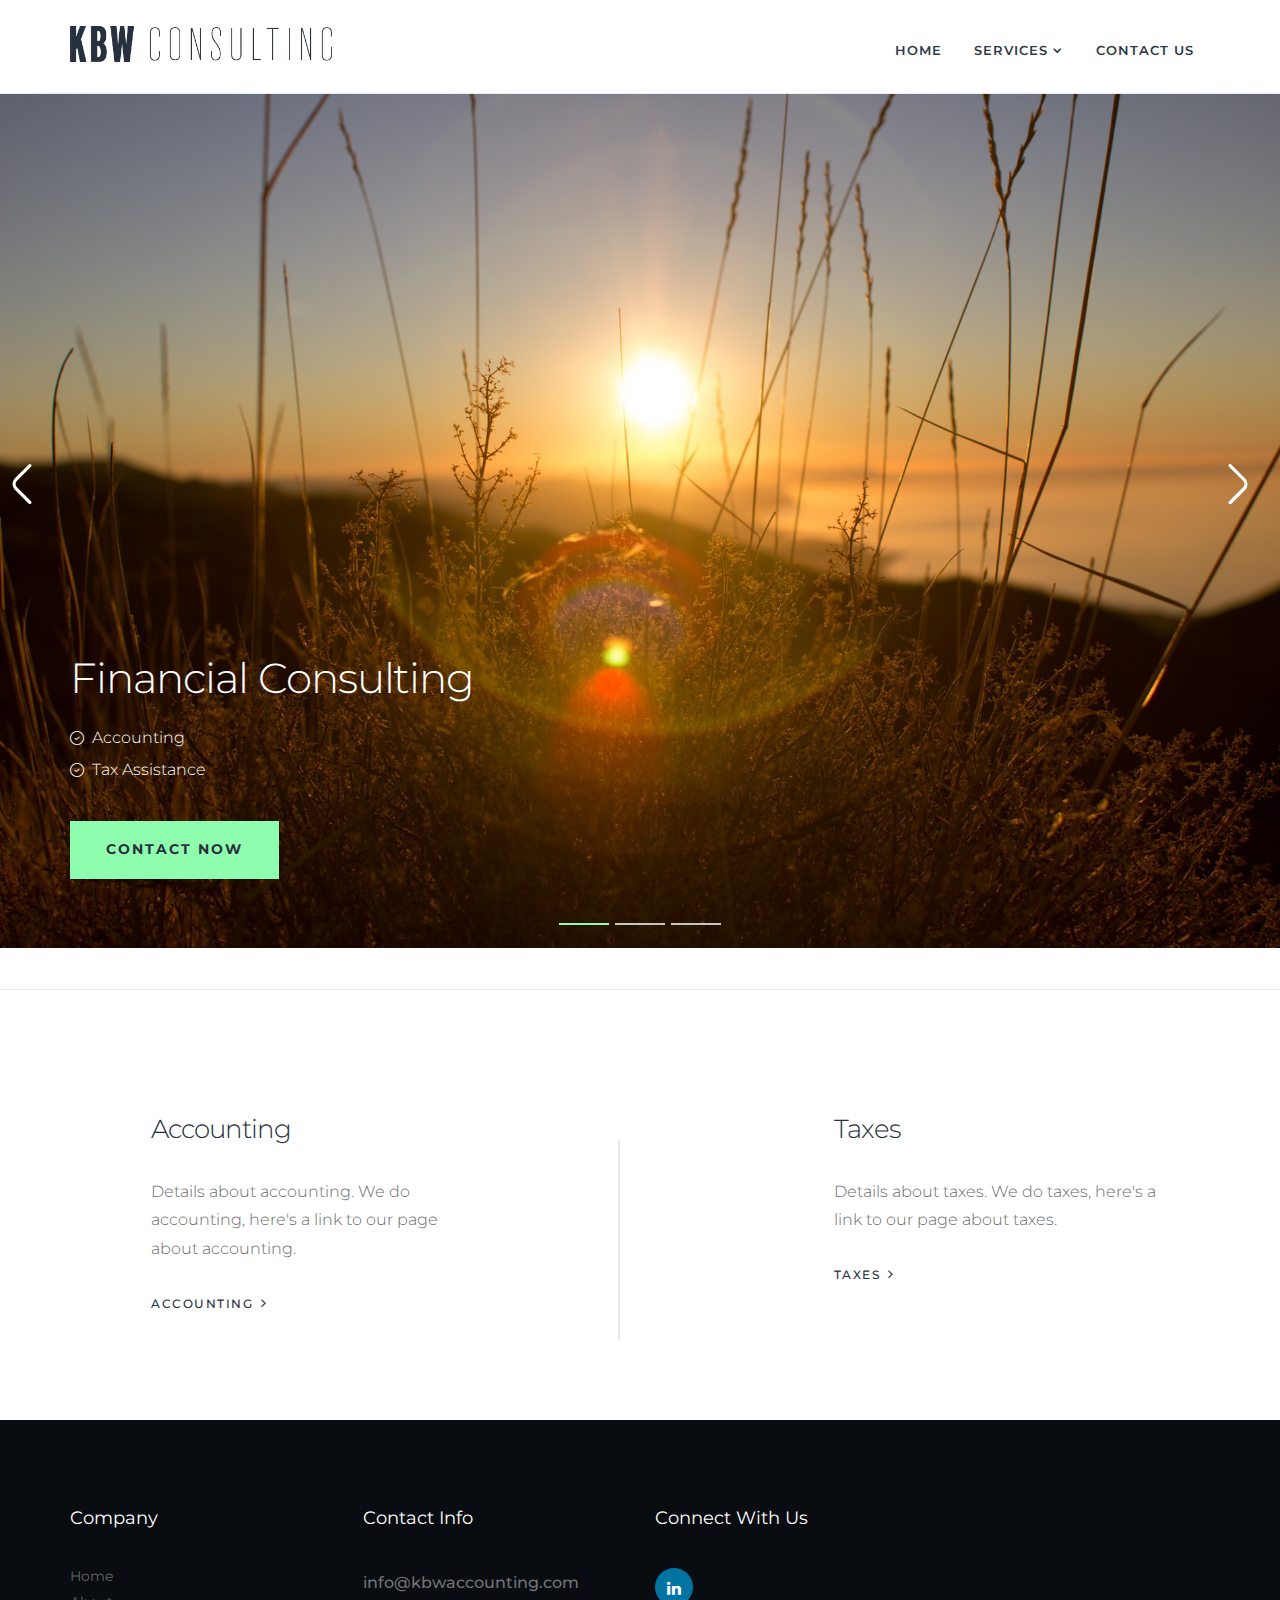
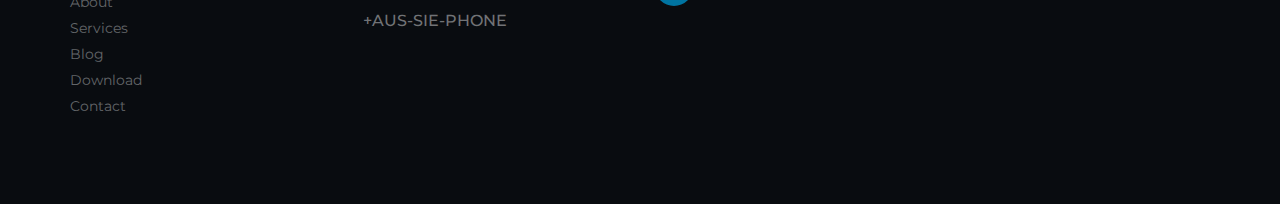
<file: index.html>
<!DOCTYPE html>
<html lang="en">

<head>
    <meta charset="utf-8">
    <meta http-equiv="X-UA-Compatible" content="IE=edge">
    <meta name="viewport" content="width=device-width, initial-scale=1">
    <!-- The above 3 meta tags *must* come first in the head; any other head content must come *after* these tags -->
    <meta name="description" content="">
    <meta name="keywords" content="">
    <title>KBW</title>
    <!-- Bootstrap -->
    <link href="css/bootstrap.min.css" rel="stylesheet">
    <!-- Style CSS -->
    <link href="css/style.css" rel="stylesheet">
    <!-- Google Fonts -->
    <link href="https://fonts.googleapis.com/css?family=Montserrat:100,100i,200,200i,300,300i,400,400i,500,500i,600,600i,700,700i,800,800i,900,900i" rel="stylesheet">
    <!-- Owl Carousel CSS -->
    <link href="css/owl.carousel.css" rel="stylesheet">
    <link href="css/owl.theme.default.css" rel="stylesheet">
    <!-- FontAwesome CSS -->
    <link rel="stylesheet" type="text/css" href="css/fontello.css">
    <link href="css/font-awesome.min.css" rel="stylesheet">
    <!-- HTML5 shim and Respond.js for IE8 support of HTML5 elements and media queries -->
    <!-- WARNING: Respond.js doesn't work if you view the page via file:// -->
    <!--[if lt IE 9]>
      <script src="https://oss.maxcdn.com/html5shiv/3.7.3/html5shiv.min.js"></script>
      <script src="https://oss.maxcdn.com/respond/1.4.2/respond.min.js"></script>
    <![endif]-->
</head>

<body>
    <!-- header-section-->
    <div class="header-wrapper">
        <div class="container">
            <div class="row">
                <div class="col-lg-3 col-md-2 col-sm-3 col-xs-12">
                    <div class="logo">
                        <a href="index.html"><img src="./images/logo.png" alt=""> </a>
                    </div>
                </div>
                <div class="col-lg-9 col-md-10 col-sm-12 col-xs-12">
                    <!-- navigations-->
                    <div class="navigation">
                        <div id="navigation">
                            <ul>
                                <li class="active"><a href="index.html">Home</a></li>
                                <li class="has-sub"><a href="services.html">Services</a>
                                    <ul>
                                        <li><a href="services.html#accounting">Accounting</a></li>
                                        <li><a href="services.html#taxes">Taxes</a></li>
                                    </ul>
                                </li>
                                <!--<li class="has-sub"><a href="#">About</a>
                                   <ul>
                                        <li><a href="about.html">Description</a></li>
                                        <li><a href="adviser-list.html">Adviser List</a></li>
                                   </ul>-->
                                </li>
                                <li><a href="contact-us.html">Contact Us</a>
                                </li>
                          </ul>
                        </div>
                    </div>
                    <!-- /.navigations-->
                </div>
            </div>
        </div>
    </div>
    <!-- /. header-section-->
    <!-- slider -->
    <div class="slider">
        <div class="owl-carousel owl-one owl-theme">
            <div class="item">
                <div class="slider-img"> <img src="./images/sunrise.jpg" alt=""></div>
                <div class="container">
                    <div class="row">
                        <div class="col-lg-5 col-md-8 col-sm-6 col-xs-12">
                            <div class="slider-captions">
                                <h1 class="slider-title">Financial Consulting</h1>
                                <ul class="hidden-sm hidden-xs">
                                    <li>Accounting</li>
                                    <li>Tax Assistance</li>
                                </ul>
                                <a href="#" class="btn btn-primary btn-lg hidden-xs">Contact Now</a>
                            </div>
                        </div>
                    </div>
                </div>
            </div>
            <div class="item">
                <div class="slider-img"><img src="./images/nightlights.jpeg" alt=""></div>
                <div class="container">
                    <div class="row">
                        <div class="col-lg-5 col-md-8 col-sm-6 col-xs-12">
                            <div class="slider-captions">
                                <h1 class="slider-title">Financial Consulting</h1>
                                <ul class="hidden-sm hidden-xs">
                                    <li>Accounting</li>
                                    <li>Tax Assistance</li>
                                </ul>
                                <a href="#" class="btn btn-primary btn-lg hidden-xs">Contact Now</a>
                            </div>
                        </div>
                    </div>
                </div>
            </div>
            <div class="item">
                <div class="slider-img"><img src="./images/lookup.jpeg" alt=""></div>
                <div class="container">
                    <div class="row">
                        <div class="col-lg-5 col-md-8 col-sm-6 col-xs-12">
                            <div class="slider-captions">
                                <h1 class="slider-title">Finance Consulting
 </h1>
                                <ul class="hidden-sm hidden-xs">
                                    <li>Accounting</li>
                                    <li>Tax Assistance</li>
                                </ul>
                                <a href="#" class="btn btn-primary btn-lg hidden-xs">Contact Now</a>
                            </div>
                        </div>
                    </div>
                </div>
            </div>
        </div>
    </div>
    <!-- /.slider -->
    <!-- service --> 
    <!-- /.service -->
    <!--partner-logo -->
    <!--partner-logo -->
    <!--about -->
    </div>
    <!--/.about -->
    <hr>
    <!-- cta -->
    <div class="space-medium">
        <div class="container">
            <div class="row">
                <div class="col-lg-5 col-md-5 col-sm-6 col-xs-12">
                    <div class="cta-block">
                        <div class="row">
                            <div class="col-lg-2 col-md-2 col-sm-2 col-xs-12">
                            </div>
                            <div class="col-lg-9 col-md-9 col-sm-9 col-xs-12">
                                <div class="cta-content">
                                    <h3 class="cta-title">Accounting</h3>
                                    <p>Details about accounting. We do accounting, here's a link to our page about accounting.</p>
                                    <a href="services.html#accounting" class=" btn-link">Accounting</a>
                                </div>
                            </div>
                        </div>
                    </div>
                </div>
                <div class="col-lg-2 col-md-2 hidden-sm hidden-xs">
                    <div class="cta-line"></div>
                </div>
                <div class="col-lg-5 col-md-5 col-sm-6 col-xs-12">
                    <div class="cta-block">
                        <div class="row">
                            <div class="col-lg-2 col-md-2 col-sm-2 col-xs-12">
                            </div>
                            <div class="col-lg-9 col-md-9 col-sm-9 col-xs-12">
                                <div class="cta-content">
                                    <h3 class="cta-title">Taxes</h3>
                                    <p>Details about taxes. We do taxes, here's a link to our page about taxes.</p>
                                    <a href="services.html#taxes" class=" btn-link">Taxes</a>
                                </div>
                            </div>
                        </div>
                    </div>
                </div>
            </div>
        </div>
    </div>
    <!-- /.cta -->
    <!-- investment advisor-->
    <!-- /.investment advisor -->
    <!-- blog -->
    <!-- /.blog -->
    <!-- footer -->
    <div class="footer">
        <div class="container">
            <div class="row">
                <!-- footer-company-links -->
                <div class=" col-lg-3 col-md-3 col-sm-3 col-xs-12">
                    <div class="footer-widget">
                        <h3 class="footer-title">Company</h3>
                        <ul>
                            <li><a href="#">Home </a></li>
                            <li><a href="#">About</a></li>
                            <li><a href="#">Services</a></li>
                            <li><a href="#">Blog</a></li>
                            <li><a href="#">Download</a></li>
                            <li><a href="#">Contact</a></li>
                        </ul>
                    </div>
                </div>
                <!-- /.footer-services-links -->
                <!-- footer-services-links -->
                <!-- /.footer-services-links -->
                <!-- footer-contact links -->
                <div class=" col-lg-3 col-md-3 col-sm-3 col-xs-12">
                    <div class="footer-widget">
                        <h3 class="footer-title">Contact Info </h3>
                        <div class="contact-info">
                            <span class="contact-text">info@kbwaccounting.com</span>
                        </div>
                        <div class="contact-info">
                            <span class="contact-text">+AUS-SIE-PHONE</span>
                        </div>
                    </div>
                </div>
                <!-- /.footer-useful links -->
                <!-- footer-useful links -->
                <div class=" col-lg-3 col-md-3 col-sm-3 col-xs-12">
                    <div class="footer-widget">
                        <h3 class="footer-title">Connect With Us</h3>
                        <div class="ft-social">
                            <span><a href="https://www.linkedin.com/company/18276342/" class=" btn-social btn-linkedin"><i class="fa fa-linkedin"></i></a></span>
                        </div>
                    </div>
                </div>
                <!-- /.footer-useful links -->
            </div>
        </div>
    </div>
    <!-- /.footer -->
    <!-- jQuery (necessary for Bootstrap's JavaScript plugins) -->
    <script src="js/jquery.min.js" type="text/javascript"></script>
    <!-- Include all compiled plugins (below), or include individual files as needed -->
    <script src="js/bootstrap.min.js" type="text/javascript"></script>
    <script src="js/menumaker.js" type="text/javascript"></script>
    <script type="text/javascript" src="js/jquery.sticky.js"></script>
    <script type="text/javascript" src="js/sticky-header.js"></script>
    <script type="text/javascript" src="js/owl.carousel.min.js"></script>
    <script type="text/javascript" src="js/multiple-carousel.js"></script>
</body>

</html>
</file>
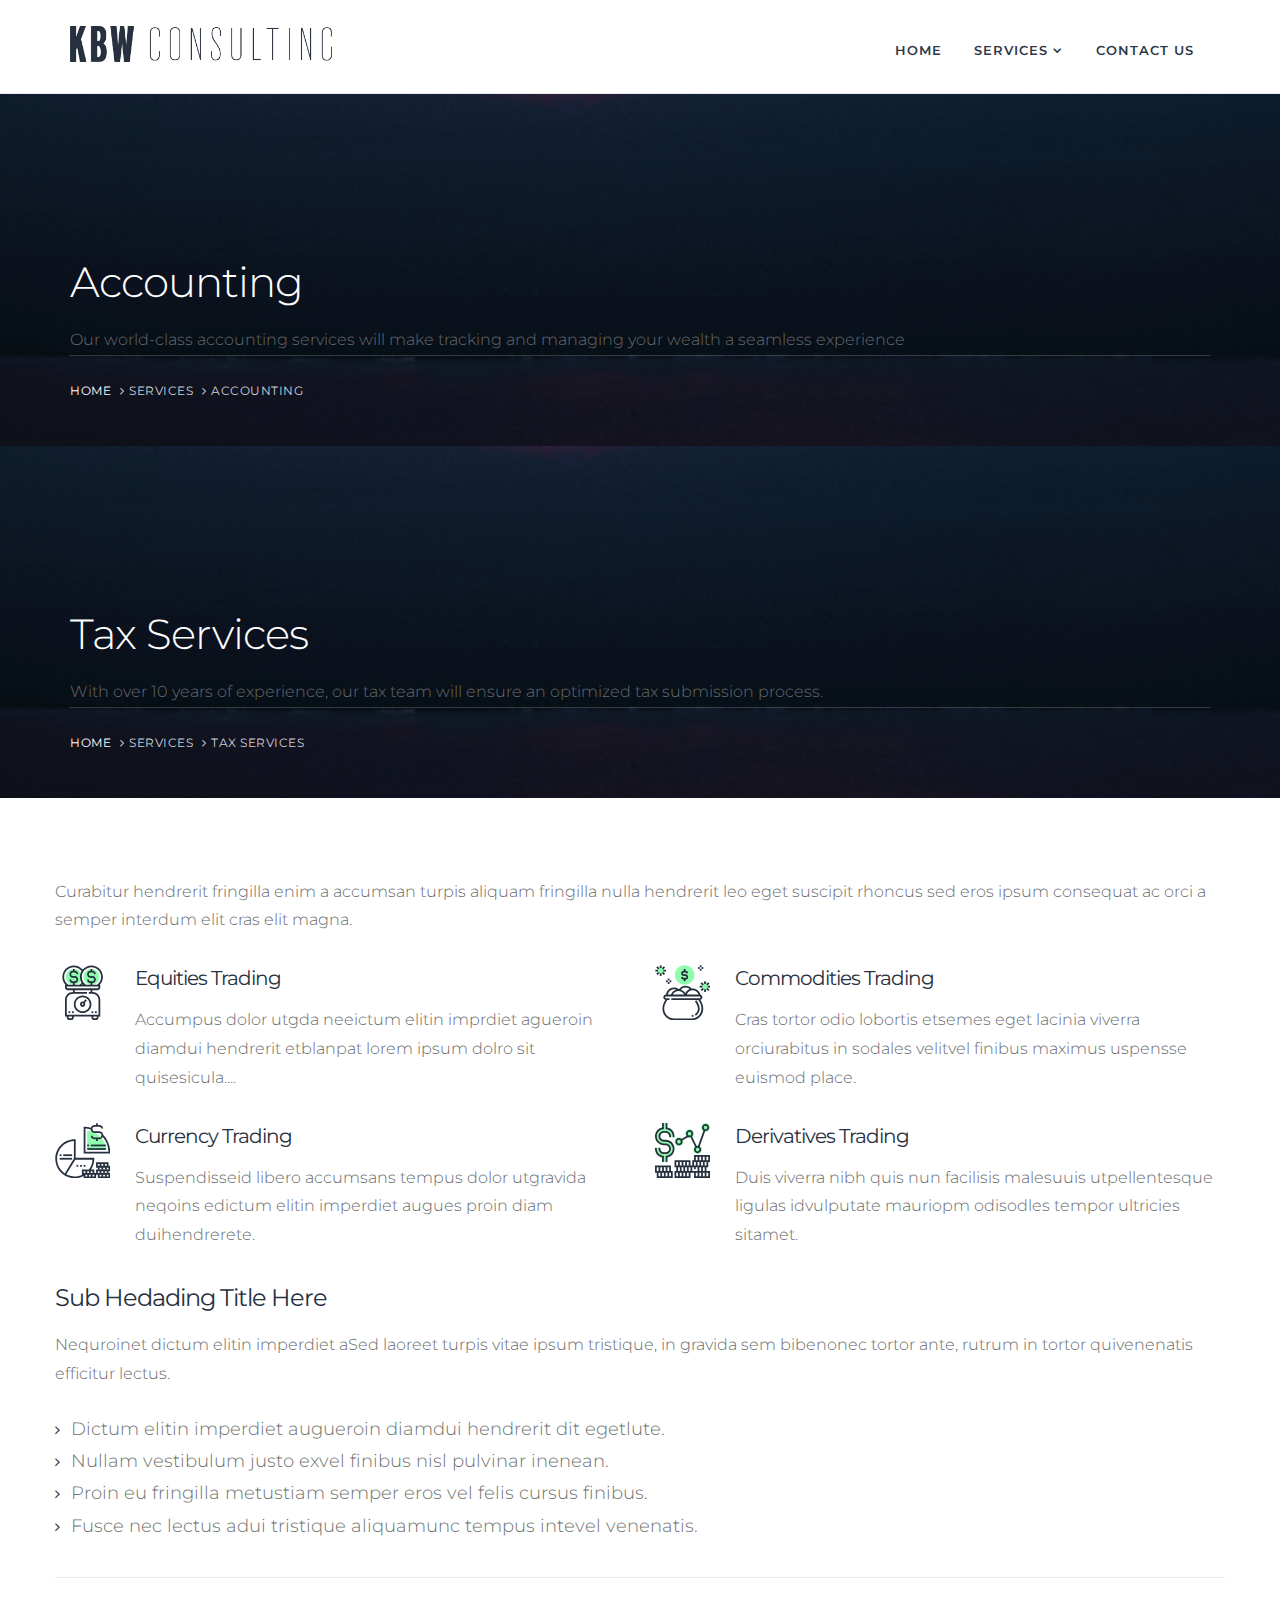
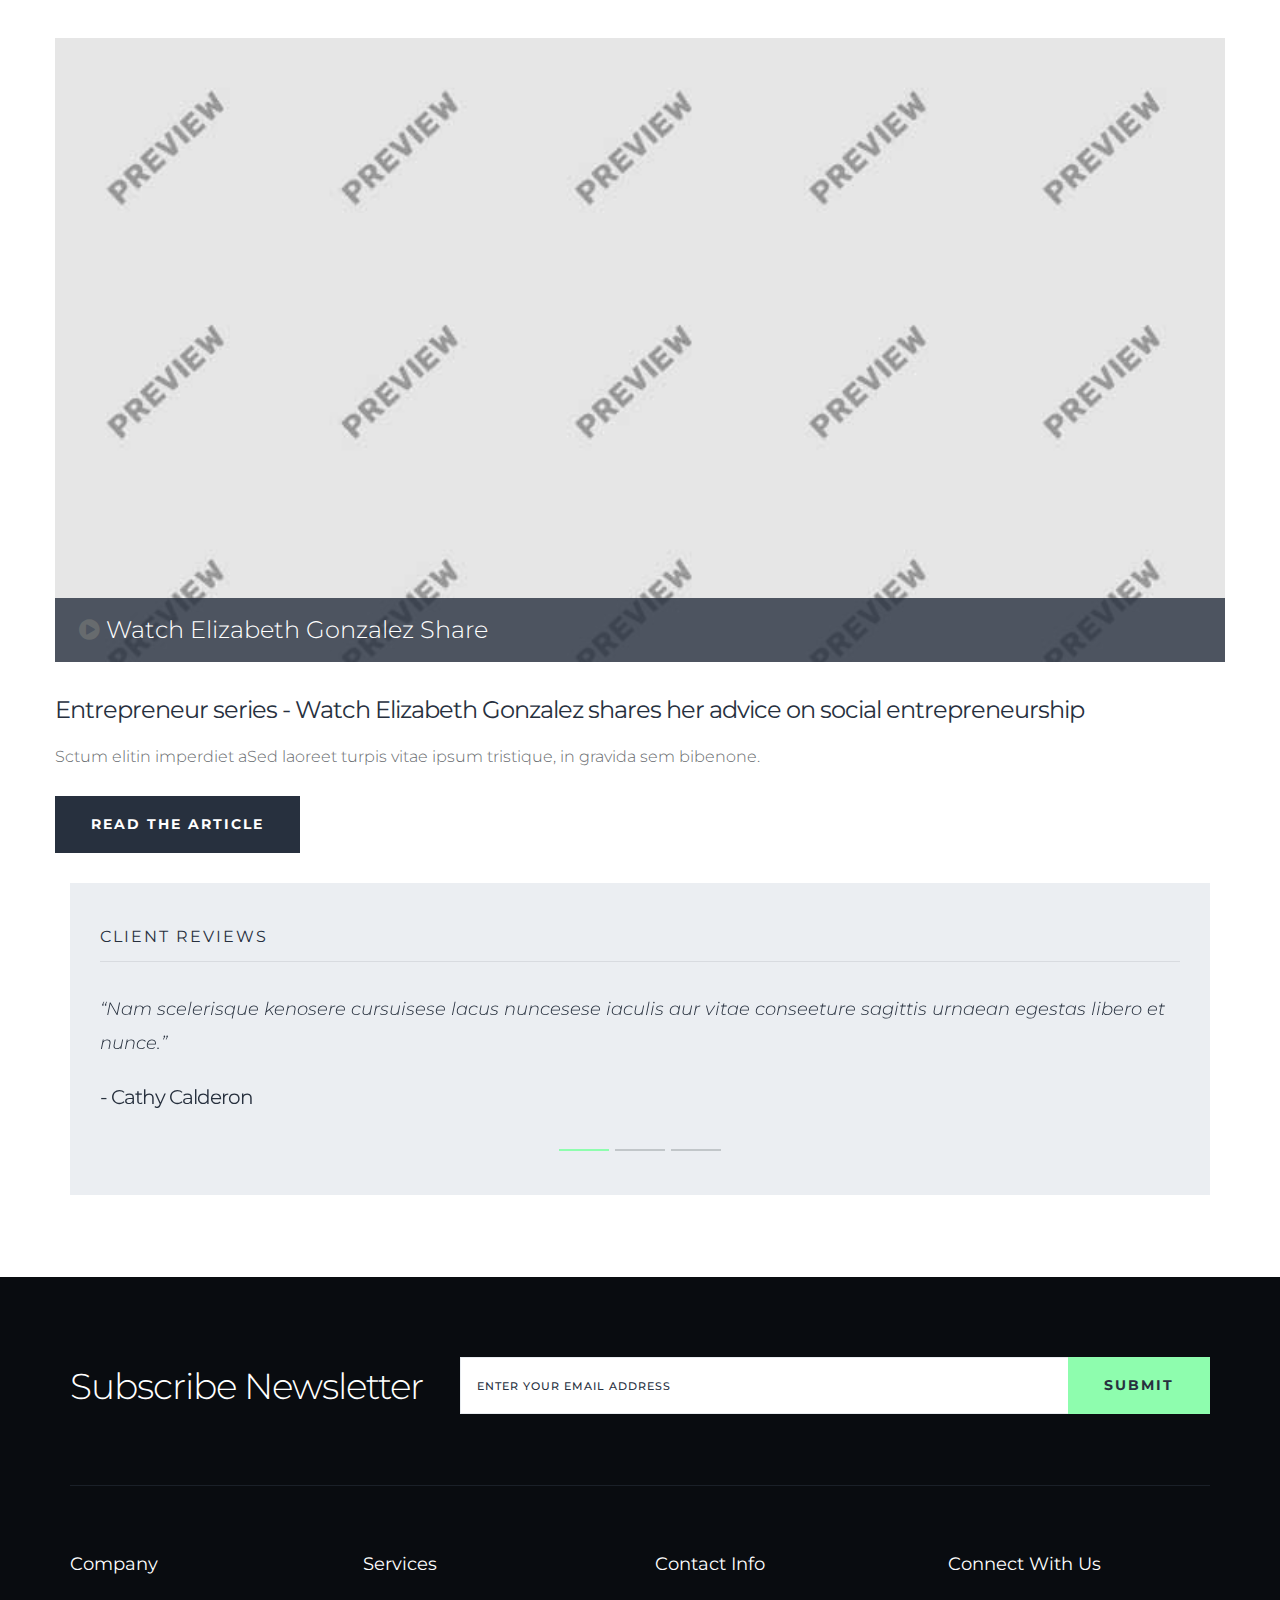
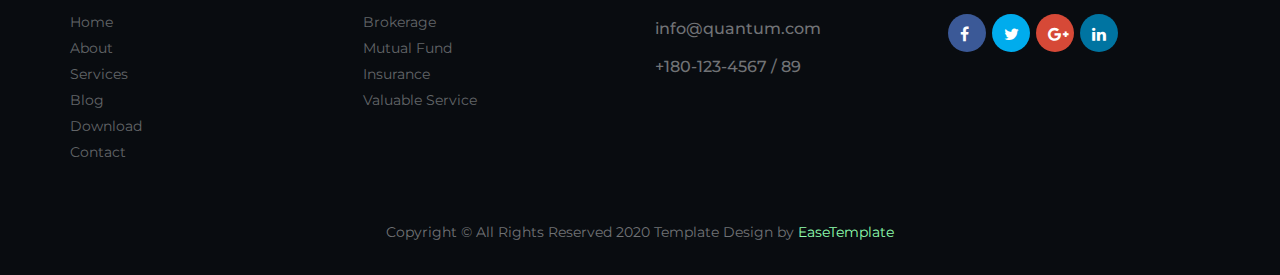
<file: services.html>
<!DOCTYPE html>
<html lang="en">

<head>
    <meta charset="utf-8">
    <meta http-equiv="X-UA-Compatible" content="IE=edge">
    <meta name="viewport" content="width=device-width, initial-scale=1">
    <!-- The above 3 meta tags *must* come first in the head; any other head content must come *after* these tags -->
    <meta name="description" content="">
    <meta name="keywords" content="">
    <title> KBW Consulting | Services </title>
    <!-- Bootstrap -->
    <link href="css/bootstrap.min.css" rel="stylesheet">
    <!-- Style CSS -->
    <link href="css/style.css" rel="stylesheet">
    <!-- Google Fonts -->
    <link href="https://fonts.googleapis.com/css?family=Montserrat:100,100i,200,200i,300,300i,400,400i,500,500i,600,600i,700,700i,800,800i,900,900i" rel="stylesheet">
    <!-- Owl Carousel CSS -->
    <link href="css/owl.carousel.css" rel="stylesheet">
    <link href="css/owl.theme.default.css" rel="stylesheet">
    <!-- FontAwesome CSS -->
    <link rel="stylesheet" type="text/css" href="css/fontello.css">
    <link href="css/font-awesome.min.css" rel="stylesheet">
    <!-- HTML5 shim and Respond.js for IE8 support of HTML5 elements and media queries -->
    <!-- WARNING: Respond.js doesn't work if you view the page via file:// -->
    <!--[if lt IE 9]>
      <script src="https://oss.maxcdn.com/html5shiv/3.7.3/html5shiv.min.js"></script>
      <script src="https://oss.maxcdn.com/respond/1.4.2/respond.min.js"></script>
    <![endif]-->
</head>

<body>
    <!-- header-section-->
    <div class="header-wrapper">
        <div class="container">
            <div class="row">
                <div class="col-lg-3 col-md-2 col-sm-3 col-xs-12">
                    <div class="logo">
                        <a href="index.html"><img src="./images/logo.png" alt=""> </a>
                    </div>
                </div>
                <div class="col-lg-9 col-md-10 col-sm-12 col-xs-12">
                    <!-- navigations-->
                    <div class="navigation">
                        <div id="navigation">
                            <ul>
                                <li class="active"><a href="index.html">Home</a></li>
                                <li class="has-sub"><a href="services.html">Services</a>
                                    <ul>
                                        <li><a href="services.html#accounting">Accounting</a></li>
                                        <li><a href="services.html#taxes">Taxes</a></li>
                                    </ul>
                                </li>
                                <li><a href="contact-us.html">Contact Us</a>
                                </li>
                            </ul>
                        </div>
                    </div>
                    <!-- /.navigations-->
                </div>
            </div>
        </div>
    </div>
    <!-- /. header-section-->
    <!-- page-header -->
    <div class="page-header">
        <div class="container">
            <div class="row"><a name="accounting">
                <div class="col-lg-12 col-md-12 col-sm-12 col-xs-12">
                    <div class="page-section">
                        <h1 class="page-title">Accounting</h1>
                        <p class="mb40">Our world-class accounting services will make tracking and managing your wealth a seamless experience</p>
                        <div class="page-breadcrumb">
                            <ol class="breadcrumb">
                                <li><a href="#">Home</a></li>
								<li>Services</li>
                                <li>Accounting</li>
                            </ol>
                        </div>
                    </div>
					</a>
                </div>
            </div>
        </div>
    </div>
    <div class="page-header">
        <div class="container">
            <div class="row"><a name="taxes">
                <div class="col-lg-12 col-md-12 col-sm-12 col-xs-12">
                    <div class="page-section">
                        <h1 class="page-title">Tax Services</h1>
                        <p class="mb40">With over 10 years of experience, our tax team will ensure an optimized tax submission process.</p>
                        <div class="page-breadcrumb">
                            <ol class="breadcrumb">
                                <li><a href="#">Home</a></li>
                                <li>Services</li>
								<li>Tax Services</li>
                            </ol>
                        </div>
                    </div>
					</a>
                </div>
            </div>
        </div>
    </div>
    <!-- /.page-header-->
    <!-- service single -->
    <div class="content">
        <div class="container">
            <div class="row">
                <!--<div class="col-lg-8 col-md-8 col-sm-8 col-xs-12">-->
                    <div class="service-data">
                                       <p>Curabitur hendrerit fringilla enim a accumsan turpis aliquam fringilla nulla hendrerit leo eget suscipit rhoncus sed eros ipsum consequat ac orci a semper interdum elit cras elit magna. </p>
                    </div>
                    <div class="row">
                        <div class="col-lg-6 col-md-6 col-sm-6 col-xs-12 mb30">
                            <div class="feature-section">
                                <div class="feature-icon">
                                    <img src="./images/equity.svg" alt="" class="img-responsive">
                                </div>
                                <div class="feature-content">
                                    <h4>Equities Trading </h4>
                                    <p>Accumpus dolor utgda neeictum elitin imprdiet agueroin diamdui hendrerit etblanpat lorem ipsum dolro sit quisesicula....</p>
                                </div>
                            </div>
                        </div>
                        <div class="col-lg-6 col-md-6 col-sm-6 col-xs-12 mb30">
                            <div class="feature-section">
                                <div class="feature-icon">
                                    <img src="./images/saving.svg" alt="" class="img-responsive">
                                </div>
                                <div class="feature-content">
                                    <h4>Commodities Trading  </h4>
                                    <p>Cras tortor odio lobortis etsemes eget lacinia viverra orciurabitus in sodales velitvel finibus maximus uspensse euismod place.</p>
                                </div>
                            </div>
                        </div>
                        <div class="col-lg-6 col-md-6 col-sm-6 col-xs-12 mb30">
                            <div class="feature-section">
                                <div class="feature-icon">
                                    <img src="./images/chart.svg" alt="" class="img-responsive">
                                </div>
                                <div class="feature-content">
                                    <h4>Currency Trading </h4>
                                    <p>Suspendisseid libero accumsans tempus dolor utgravida neqoins edictum elitin imperdiet augues proin diam duihendrerete.</p>
                                </div>
                            </div>
                        </div>
                        <div class="col-lg-6 col-md-6 col-sm-6 col-xs-12 mb30">
                            <div class="feature-section">
                                <div class="feature-icon">
                                    <img src="./images/coin.svg" alt="" class="img-responsive">
                                </div>
                                <div class="feature-content">
                                    <h4>Derivatives Trading  </h4>
                                    <p>Duis viverra nibh quis nun facilisis malesuuis utpellentesque ligulas idvulputate mauriopm odisodles tempor ultricies sitamet.</p>
                                </div>
                            </div>
                        </div>
                        <div class="col-lg-12 col-md-12 col-sm-12 col-xs-12 mb30">
                            <h3>Sub Hedading Title Here</h3>
                            <p>Nequroinet dictum elitin imperdiet aSed laoreet turpis vitae ipsum tristique, in gravida sem bibenonec tortor ante, rutrum in tortor quivenenatis efficitur lectus.</p>
                            <div class="feature-list">
                                <ul class="arrow arrow-right">
                                    <li>Dictum elitin imperdiet augueroin diamdui hendrerit dit egetlute.</li>
                                    <li>Nullam vestibulum justo exvel finibus nisl pulvinar inenean.</li>
                                    <li>Proin eu fringilla metustiam semper eros vel felis cursus finibus.</li>
                                    <li>Fusce nec lectus adui tristique aliquamunc tempus intevel venenatis. </li>
                                </ul>
                            </div>
                        </div>
                        <div class="col-lg-12 col-md-12 col-sm-12 col-xs-12 mb30">
                            <div class="video-img">
                                <img src="./images/service_img_2.jpg" alt="" class="img-responsive" style=" width: 100%;">
                                <div class="video-caption"><a class="#"><i class="fa fa-play-circle"></i></a>
                                    <span>Watch Elizabeth Gonzalez Share</span></div>
                            </div>
                        </div>
                        <div class="col-lg-12 col-md-12 col-sm-12 col-xs-12 mb30">
                            <h3>Entrepreneur series - Watch Elizabeth Gonzalez shares 
her advice on social entrepreneurship</h3>
                            <p>Sctum elitin imperdiet aSed laoreet turpis vitae ipsum tristique, in gravida sem bibenone.</p>
                            <a href="#" class="btn btn-default btn-lg">Read The Article</a>
                        </div>
                    </div>
                </div>
                         <!-- widget-testimonial -->
                    <div class="widget">
                        <h2 class="widget-title">Client Reviews</h2>
                        <div class="widget-testimonial">
                        <div class="owl-carousel owl-Four owl-theme">
                            <div class="item">
                                <div class="widget-testi-content">
                                    <p class="testi-text">“Nam scelerisque kenosere cursuisese lacus nuncesese iaculis aur vitae conseeture sagittis urnaean egestas libero et nunce.” </p>
                                    <h4>- Cathy Calderon</h4>
                                </div>
                            </div>
                            <div class="item">
                                <div class="widget-testi-content">
                                    <p class="testi-text">“Suspendisseid libero accumsans tempus dolor utgravida neqoins edictum elitin imperdiet augues proin diam duihendrerete.” </p>
                                    <h4>- Mark Novel</h4>
                                </div>
                            </div>
                            <div class="item">
                                <div class="widget-testi-content">
                                    <p class="testi-text">Accumpus dolor utgda neeictum elitin imprdiet agueroin diamdui hendrerit etblanpat lorem ipsum dolro sit quisesicula. </p>
                                    <h4>- lipstom misty</h4>
                                </div>
                            </div>
                        </div>
                    </div>
                    </div>
                    <!-- /.widget-testimonial -->
                </div>
            </div>
        </div>
    </div>
    <!-- /.single-services -->
     <!-- footer -->
    <div class="footer">
        <div class="container">
            <div class="newsletter">
                <div class="row">
                    <div class="col-lg-4 col-md-4 col-sm-12 col-xs-12">
                        <h2 class="text-white">Subscribe Newsletter</h2>
                    </div>
                    <div class="col-lg-8 col-md-8 col-sm-12 col-xs-12">
                        <form>
                            <input id="email" class="form-control" type="text" placeholder="Enter Your Email Address" required>
                            <button type="submit" class="btn btn-primary btn-lg">submit</button>
                        </form>
                    </div>
                </div>
            </div>
            <div class="row">
                <!-- footer-company-links -->
                <div class=" col-lg-3 col-md-3 col-sm-3 col-xs-12">
                    <div class="footer-widget">
                        <h3 class="footer-title">Company</h3>
                        <ul>
                            <li><a href="#">Home </a></li>
                            <li><a href="#">About</a></li>
                            <li><a href="#">Services</a></li>
                            <li><a href="#">Blog</a></li>
                            <li><a href="#">Download</a></li>
                            <li><a href="#">Contact</a></li>
                        </ul>
                    </div>
                </div>
                <!-- /.footer-services-links -->
                <!-- footer-services-links -->
                <div class=" col-lg-3 col-md-3 col-sm-3 col-xs-12">
                    <div class="footer-widget">
                        <h3 class="footer-title">Services</h3>
                        <ul>
                            <li><a href="#">Brokerage</a></li>
                            <li><a href="#">Mutual Fund</a></li>
                            <li><a href="#">Insurance</a></li>
                            <li><a href="#">Valuable Service</a></li>
                        </ul>
                    </div>
                </div>
                <!-- /.footer-services-links -->
                <!-- footer-contact links -->
                <div class=" col-lg-3 col-md-3 col-sm-3 col-xs-12">
                    <div class="footer-widget">
                        <h3 class="footer-title">Contact Info </h3>
                        <div class="contact-info">
                            <span class="contact-text">info@quantum.com</span>
                        </div>
                        <div class="contact-info">
                            <span class="contact-text">+180-123-4567 / 89</span>
                        </div>
                    </div>
                </div>
                <!-- /.footer-useful links -->
                <!-- footer-useful links -->
                <div class=" col-lg-3 col-md-3 col-sm-3 col-xs-12">
                    <div class="footer-widget">
                        <h3 class="footer-title">Connect With Us</h3>
                        <div class="ft-social">
                            <span><a href="#" class="btn-social btn-facebook" ><i class="fa fa-facebook"></i></a></span>
                            <span><a href="#" class="btn-social btn-twitter"><i class="fa fa-twitter"></i></a></span>
                            <span><a href="#" class="btn-social btn-googleplus"><i class="fa fa-google-plus"></i></a></span>
                            <span><a href="#" class=" btn-social btn-linkedin"><i class="fa fa-linkedin"></i></a></span>
                        </div>
                    </div>
                </div>
                <!-- /.footer-useful links -->
            </div>
        </div>
        <!-- tiny-footer -->
        <div class="container">
            <div class="row">
                <div class="tiny-footer">
                    <div class="col-lg-12 col-md-12 col-sm-12 col-xs-12">
                        <p>Copyright © All Rights Reserved 2020 Template Design by
                            <a href="https://easetemplate.com/" target="_blank" class="copyrightlink">EaseTemplate</a></p>
                    </div>
                </div>
            </div>
            <!-- /. tiny-footer -->
        </div>
    </div>
    <!-- /.footer -->
    <!-- jQuery (necessary for Bootstrap's JavaScript plugins) -->
    <script src="js/jquery.min.js" type="text/javascript"></script>
    <!-- Include all compiled plugins (below), or include individual files as needed -->
    <script src="js/bootstrap.min.js" type="text/javascript"></script>
    <script src="js/menumaker.js" type="text/javascript"></script>
    <script type="text/javascript" src="js/jquery.sticky.js"></script>
    <script type="text/javascript" src="js/sticky-header.js"></script>
    <script type="text/javascript" src="js/owl.carousel.min.js"></script>
    <script type="text/javascript" src="js/multiple-carousel.js"></script>
</body>

</html>
</file>
<file: css/style.css>
@charset "UTF-8";

/* CSS Document */

/*------------------------------------------------------------------

Template Name:      Quantum Investment Template
Version:            1.0.0
Created Date:       5/10/2017 
Author: EaseTemplate
Author URL: https://easetemplate.com/               
License: Creative Commons Attribution 3.0 Unported
License URL: http://creativecommons.org/licenses/by/3.0/

------------------------------------------------------------------
[CSS Table of contents]

1.  Body / Typography 
2.  Form Elements
3.  Buttons
4.  General / Elements
       4.1 Section space
       4.2 Margin space
       4.3 Padding space
       4.4 Background color
       4.5 Features
       4.7 Call to actions
       4.8 Img hover effect
       4.9 Icon
       -----------------------
5. Header / Navigations
       5.1 Header Regular
       5.2 Header Transparent
       5.3 Navigation Regular
       5.4 Page Header

       -----------------------
6. Slider
       6.1 Slider
       -----------------------
7. Content
8. Footers
9. Pages
   9.1  Service 
   9.2  Service Single
   9.3  About
   9.4  Advisor List
   9.5  Export Form
   9.6  404 error
   9.7  Styleguide
   9.8  Contact us
   9.9  Download

   ------------------------------------
10.Blog
   10.1 Blog Default
   10.2 Blog Single
   ------------------------------------
   
11.Sidebar
   11.1 Widget
   ------------------------------------

13. Media Queries

------------------------------------------------------------------*/

/*----------------------------------
    1. Body / Typography
----------------------------------*/

body { -webkit-font-smoothing: antialiased; text-rendering: optimizeLegibility; font-family: 'Montserrat', sans-serif; letter-spacing: 0px; font-size: 16px; color: #676b6e; font-weight: 300; line-height: 30px; }
h1, h2, h3, h4, h5, h6 { color: #27303e; margin: 0px 0px 15px 0px; font-weight: 300; font-family: 'Montserrat', sans-serif; letter-spacing: -1px; }
h1 { font-size: 46px; line-height: 48px; }
h2 { font-size: 36px; line-height: 48px; }
h3 { font-size: 24px; line-height: 36px; font-weight: 400; }
h4 { font-size: 20px; line-height: 26px; font-weight: 400; }
h5 { font-size: 14px; font-weight: 400; }
h6 { font-size: 12px; font-weight: 400; }
p { margin: 0 0 24px; line-height: 1.8; }
p:last-child { margin: 0px; }
ul, ol { list-style: none; margin: 0; padding: 0; }
a { text-decoration: none; color: #676b6e; -webkit-transition: all 0.3s; -moz-transition: all 0.3s; transition: all 0.3s; }
a:focus, a:hover { text-decoration: none; color: #62f38c;; }
sub { bottom: 0em; }
.lead { font-size: 20px; font-weight: 300; line-height: 1.6; font-family: 'Montserrat', sans-serif; color: #27303e; margin-bottom: 30px; }
blockquote { padding: 40px; border-radius: 0px; background-color: #27303e; border-left: transparent; }
.qoute-icon { }
.blockquote-content { text-align: center; }
.blockquote-text { font-family: 'Montserrat', sans-serif; color: #fff; font-weight: 300; font-size: 36px; line-height: 1.4; }
.blockquote-author { font-weight: 400; font-size: 14px; text-transform: capitalize; color: #fff; }
strong { color: #333333; font-weight: 400; }
hr { border-top: 1px solid #e8ecf0; margin-bottom: 40px; margin-top: 40px; }

/*-----------------------
    2 Form Elements:
-------------------------*/
label { }
.control-label { font-size: 13px; text-transform: capitalize; color: #3c424b; margin-bottom: 10px; text-transform: uppercase; letter-spacing: 1px; }
.form-control:focus { }
.textarea.form-control { }
.required { }
.form-group { margin-bottom: :5px; }
.form-control { border-radius: 0px; color: #27303e; font-size: 11px; font-weight: 500; width: 100%; height: 50px; padding: 12px 16px; line-height: 1.42857143; border: 1px solid #e8ecf0; background-color: #fff; text-transform: uppercase; letter-spacing: 1px; margin-bottom: 10px; -webkit-box-shadow: inset 0 0px 0px rgba(0, 0, 0, .075); box-shadow: inset 0 0px 0px rgba(0, 0, 0, .075); }
.form-control:focus { border-color: #27303e; outline: 0; -webkit-box-shadow: none; box-shadow: none; }
.input-group { position: relative; display: table; border-collapse: separate; }
input[type=checkbox], input[type=radio] { margin: 8px 0 0; margin-top: 1px\9; line-height: normal; }
input::-webkit-input-placeholder { color: #27303e !important; }
textarea::-webkit-input-placeholder { color: #27303e !important; }
.input-group-addon { background-color: transparent; border: 1px solid #e8ecf0; border-radius: 0px; }
.focus { border: 1px solid #e8ecf0; background-color: transparent; }
.focus:focus { border-color: #bfc4c8; outline: 0; -webkit-box-shadow: none; box-shadow: none; }
.has-success .form-control { border-color: #3c763d; background-color: transparent; box-shadow: none; }
.has-success .form-control:focus { border-color: #3c763d; outline: 0; -webkit-box-shadow: none; box-shadow: none; }
.has-error .form-control { border-color: #a94442; background-color: transparent; box-shadow: none; }
.has-error .form-control:focus { border-color: #a94442; outline: 0; -webkit-box-shadow: none; box-shadow: none; }

/*-------------- align ------------*/

/* =WordPress Core
-------------------------------------------------------------- */

.alignnone { margin: 5px 20px 20px 0; }
.aligncenter, div.aligncenter { display: block; margin: 5px auto 5px auto; }
.alignright { float: right; margin: 0px 0 20px 30px; }
.alignleft { float: left; margin: 0px 20px 0px 0; }
a img.alignright { float: right; margin: 0px 0 30px 30px; }
a img.alignnone { margin: 5px 20px 20px 0; }
a img.alignleft { float: left; margin: 5px 20px 20px 0; }
a img.aligncenter { display: block; margin-left: auto; margin-right: auto; }
.wp-caption { background: #fff; border: 1px solid #f0f0f0; max-width: 96%;    /* Image does not overflow the content area */ padding: 5px 3px 10px; text-align: center; }
.wp-caption.alignnone { margin: 5px 20px 20px 0; }
.wp-caption.alignleft { margin: 5px 20px 20px 0; }
.wp-caption.alignright { margin: 5px 0 20px 20px; }
.wp-caption img { border: 0 none; height: auto; margin: 0; max-width: 98.5%; padding: 0; width: auto; }
.wp-caption p.wp-caption-text { font-size: 11px; line-height: 17px; margin: 0; padding: 0 4px 5px; }

/*-----------------------------------
    3. Buttons 
-----------------------------------*/
.btn { font-family: 'Montserrat', sans-serif; font-size: 12px; text-transform: uppercase; font-weight: 700; padding: 13px 26px; border-radius: 0px; line-height: 1.8; letter-spacing: 2px; border: transparent; -webkit-transition: all 0.3s; -moz-transition: all 0.3s; transition: all 0.3s; word-wrap: break-word; white-space: normal !important; }
.btn-primary { background-color: #8efdae; color: #27303e; }
.btn-primary:hover { background-color: #62f38c; color: #27303e; }
.btn-primary.focus, .btn-primary:focus { background-color: #62f38c; color: #27303e; }
.btn-default { background-color: #27303e; color: #fff; }
.btn-default:hover { background-color: #19202b; color: #fff; }
.btn-default.focus, .btn-default:focus { background-color: #19202b; color: #fff; }
.btn-lg { padding: 16px 36px; font-size: 14px; }
.btn-sm { padding: 10px 20px; font-size: 13px; }
.btn-xs { padding: 10px 14px; font-size: 10px; }
.btn-white { color: #13387c; background: #fff; margin-bottom: -10px; }
.btn-white:hover { background-color: #fff; color: #13387c; }
.btn-white.focus, .btn-white:focus { background-color: #fff; color: #19202b; }
.btn-link { color: #27303e; font-size: 12px; font-weight: 500; letter-spacing: 1.5px; text-transform: uppercase; -webkit-transition: all 0.3s; -moz-transition: all 0.3s; transition: all 0.3s; position: relative; }
.btn-link:hover { color: #62f38c; text-decoration: none; }
.btn-link:after { font-family: "FontAwesome"; display: inline-block; position: absolute; padding-left: 8px; font-size: 14px; color: #27303e; content: '\f105'; }
button.btn { margin-right: -1px; }

/*-----------------------------------
    4. General / Elements 
-----------------------------------*/

/*----------------------- 
    4.1 Section space :
-------------------------*/

/*Note: Section space help to create top bottom space;*/

.space-small { padding-top: 40px; padding-bottom: 40px; }
.space-medium { padding-top: 80px; padding-bottom: 80px; }
.space-large { padding-top: 120px; padding-bottom: 120px; }
.space-ex-large { padding-top: 140px; padding-bottom: 140px; }
.content { padding-top: 80px; padding-bottom: 80px; }

/*----------------------
   4.2 Margin Space
-----------------------*/
.ml30 { margin-left: 30px; }
.mb0 { margin-bottom: 0px; }
.mb10 { margin-bottom: 10px; }
.mb20 { margin-bottom: 20px; }
.mb30 { margin-bottom: 30px; }
.mb35 { margin-bottom: 35px; }
.mb40 { margin-bottom: 40px; }
.mb60 { margin-bottom: 60px; }
.mb80 { margin-bottom: 80px; }
.mb100 { margin-bottom: 100px; }
.mb130 { margin-bottom: 130px; }
.mt0 { margin-top: 0px; }
.mt10 { margin-top: 10px; }
.mt20 { margin-top: 20px; }
.mt30 { margin-top: 30px; }
.mt40 { margin-top: 40px; }
.mt60 { margin-top: 60px; }
.mt70 { margin-top: 70px; }
.mt80 { margin-top: 80px; }
.mt100 { margin-top: 100px; }

/*----- less margin space from top --*/
.mt-20 { margin-top: -20px; }
.mt-40 { margin-top: -40px; }
.mt-60 { margin-top: -60px; }
.mt-80 { margin-top: -80px; }

/*-----------------------
   4.3 Padding space
-------------------------*/
.nopadding { padding: 0px; }
.nopr { padding-right: 0px; }
.nopl { padding-left: 0px; }
.pinside10 { padding: 10px; }
.pinside20 { padding: 20px; }
.pinside30 { padding: 30px; }
.pinside40 { padding: 40px; }
.pinside50 { padding: 50px; }
.pinside60 { padding: 60px; }
.pinside80 { padding: 80px; }
.pinside130 { padding: 130px; }
.pdt10 { padding-top: 10px; }
.pdt20 { padding-top: 20px; }
.pdt30 { padding-top: 30px; }
.pdt40 { padding-top: 40px; }
.pdt60 { padding-top: 60px; }
.pdt80 { padding-top: 80px; }
.pdb10 { padding-bottom: 10px; }
.pdb20 { padding-bottom: 20px; }
.pdb30 { padding-bottom: 30px; }
.pdb40 { padding-bottom: 40px; }
.pdb60 { padding-bottom: 60px; }
.pdb80 { padding-bottom: 80px; }
.pdb150 { padding-bottom: 150px; }
.pdl10 { padding-left: 10px; }
.pdl20 { padding-left: 20px; }
.pdl30 { padding-left: 30px; }
.pdl40 { padding-left: 40px; }
.pdl60 { padding-left: 60px; }
.pdl80 { padding-left: 80px; }
.pdr10 { padding-right: 10px; }
.pdr20 { padding-right: 20px; }
.pdr30 { padding-right: 30px; }
.pdr40 { padding-right: 40px; }
.pdr60 { padding-right: 60px; }
.pdr80 { padding-right: 80px; }
.pdtb40 { padding-bottom: 40px; padding-top: 40px; }

/*--------------------------------
4.4 Background & Block color 
----------------------------------*/
.bg-light { background-color: #f8f9fa; }
.bg-primary { background-color: #1aa644; color: #fff; }
.bg-default { background-color: #27303e; color: #fff; }
.bg-white { background-color: #fff; }
.outline { }
.section-title { margin-bottom: 40px; text-align: center; }
.title { color: #27303e; }
.small-title { margin-bottom: 10px; font-size: 12px; font-weight: 900; color: #ec1010; text-transform: uppercase; letter-spacing: 1px; display: inline-block; }
.text-white { color: #fff; }
.text-primary { color: #676b6e; }
.text-black { }
.primary-sidebar { }
.secondary-sidebar { }
.well-block { background-color: #fff; padding: 40px; margin-bottom: 30px; }
.divider-line { border-bottom: 1px solid #373b39; margin-top: 30px; margin-bottom: 30px; }

/*--------------------------------
4.5 Features Block 
----------------------------------*/
.features-section { }
.feature { }
.feature-list { border-bottom: 1px solid #e8ecf0; }
.feature-list ul { margin-bottom: 35px; }
.feature-list ul li { padding-left: 15px; }
.feature-icon { position: absolute; height: 55px; width: 55px; }
.feature-content { padding-left: 80px; }
.feature-inner { }
.feature-outline { }

/*--- Feature left  class ---*/
.feature-left { margin-top: 50px; }
.feature-left .feature-icon { font-size: 30px; border: 2px solid #27303e; border-radius: 100%; height: 80px; width: 80px; line-height: 2.5; padding-left: 24px; color: #27303e; }
.feature-left .feature-content { padding-left: 100px; }

/*--- Feature center class ---*/
.feature-center { }
.feature-center .feature-icon { }
.feature-center .feature-icon.feature-circle:hover { }
.feature-center .feature-icon.feature-circle { }
.feature-center .feature-content { }

/*--- Feature list class ---*/
.feature-list { margin-bottom: 30px; }
.feature-list ul { }
.feature-list ul li { color: #6e726e; font-size: 18px; line-height: 1.8; display: block; padding-left: 16px; }
.feature-list li:before { line-height: 2.5; }

/*--------------------------------
4.6 Bullet/arrow
----------------------------------*/
.angle, .arrow { position: relative; }
.arrow-right li:before { font-family: "FontAwesome"; display: inline-block; position: absolute; left: 0; font-size: 14px; color: #27303e; content: '\f105'; }

/*--------------------------------
4.7 Call to actions 
----------------------------------*/
.cta-block { }
.cta-icon { font-size: 51px; margin-top: 8px; color: #2e3847; margin-bottom: 18px; }
.cta-content { }
.cta-line { width: 2px; height: 200px; background-color: #e7eaee; margin-left: 60px; margin-top: 30px; }
.cta-title { font-size: 26px; margin-bottom: 30px; line-height: 38px; font-weight: 300; }
.cta-wrapper { background-color: #8efdae; padding: 50px 0px; }
.cta-wrapper-icon { vertical-align: middle; display: inline-flex; }
.cta-wrapper-text { font-size: 28px; font-weight: 300; margin-bottom: 0px; color: #27303e; line-height: 1.4; }
.cta-wrapper .btn { margin-top: 16px; }
.widget-cta { }
.widget-cta-block { }
.widget-cta-content { }
.widget-cta-icon { }
.widget-testimonial { }
.widget-testi-content { }
.testi-text { font-size: 18px; line-height: 34px; font-style: italic; color: #27303e; }
.widget-testimonial .owl-theme .owl-dots { text-align: center !important; position: relative; bottom: 0px; }
.widget-testimonial .owl-theme .owl-dots .owl-dot { display: inline-block; zoom: 1; }
.widget-testimonial .owl-theme .owl-dots .owl-dot span { width: 50px; height: 2px; margin: 4px 3px; background-color: #c1c6c9; border-radius: 0px; display: block; -webkit-backface-visibility: visible; transition: opacity 200ms ease; }
.widget-testimonial .owl-theme .owl-dots .owl-dot.active span, .owl-theme .owl-dots .owl-dot:hover span { background-color: #8efdae; }
.widget-cta-text { }
.widget-cta-title { }

/*--------------------------------
 4.8 Image Hover Effect 
----------------------------------*/
img { width: auto; max-width: 100%; height: auto; margin: 0; padding: 0; border: none; line-height: normal; vertical-align: middle; }
.imghover { display: block; position: relative; max-width: 100%; }
.imghover::before, .imghover::after { display: block; position: absolute; content: ""; text-align: center; opacity: 0; }
.imghover::before { top: 0; right: 0; bottom: 0; left: 0; }
.imghover::after { top: 55%; left: 48%; padding: 10px; line-height: 10px; margin: -25px 0 0 -25px; content: "\e869"; font-family: "fontello"; font-size: 45px; }
.imghover:hover::before, .imghover:hover::after { opacity: 1; }
.imghover:hover::before { background: rgba(152, 252, 181, .80); }
.imghover:hover::after { color: #fff; }

/*--------------------------------
4.9 Icon 
----------------------------------*/

/*--------------------------------
5 Header / Navigations 
----------------------------------*/

/*--------------------
    5.1 Header Regular 
----------------------*/

.header-wrapper { padding-top: 20px; padding-bottom: 20px; z-index: 9; position: relative; background-color: #fff; border-bottom: 1px solid #e8ecf0; }
.logo { margin-top: 6px; }

/*--------------------------
    5.2 Navigations Regular
 ----------------------------*/
.navigation { padding-top: 8px; }
#navigation { float: right; }
#navigation, #navigation ul, #navigation ul li, #navigation ul li a, #navigation #menu-button { margin: 0; padding: 0; border: 0; list-style: none; line-height: 1; display: block; position: relative; -webkit-box-sizing: border-box; -moz-box-sizing: border-box; box-sizing: border-box; }
#navigation:after, #navigation>ul:after { content: "."; display: block; clear: both; visibility: hidden; line-height: 0; height: 0; }
#navigation #menu-button { display: none; }
#navigation { font-family: 'Montserrat', sans-serif; -webkit-font-smoothing: antialiased; text-rendering: optimizeLegibility; }
#navigation>ul>li { float: left; }
#navigation.align-center>ul { font-size: 0; text-align: center; }
#navigation.align-center>ul>li { display: inline-block; float: none; }
#navigation.align-center ul ul { text-align: left; }
#navigation.align-right>ul>li { float: right; }
#navigation>ul>li>a { padding: 16px 16px; font-size: 13px; color: #2e3847; letter-spacing: 1px; text-decoration: none; font-weight: 600; text-transform: uppercase; }
#navigation>ul>li:hover>a { color: #fff; background-color: #2e3847; }
#navigation>ul>li.has-sub>a { padding-right: 32px; }

/*#navigation>ul>li>a:after {
   position: absolute;
   top: 16px;
   right: -3px;
   height: 2px;
   display: block;
   content: '/';
}*/
#navigation>ul>li.has-sub>a:before { position: absolute; right: 18px; font-family: FontAwesome; content: "\f107"; -webkit-transition: all .25s ease; -moz-transition: all .25s ease; -ms-transition: all .25s ease; -o-transition: all .25s ease; transition: all .25s ease; }

/*#navigation > ul > li.has-sub:hover > a:before {top: 23px; height: 0; }*/
#navigation ul ul { position: absolute; left: -9999px; margin: -1px; }
#navigation.align-right ul ul { text-align: right; }
#navigation ul ul li { top: 0px; height: 0; -webkit-transition: all .25s ease; -moz-transition: all .25s ease; -ms-transition: all .25s ease; -o-transition: all .25s ease; transition: all .25s ease; }
#navigation li:hover>ul { left: auto; }
#navigation.align-right li:hover>ul { left: auto; right: 0; }
#navigation li:hover>ul>li { height: 50px; }
#navigation ul ul ul { margin-left: 100%; top: 0; }
#navigation.align-right ul ul ul { margin-left: 0; margin-right: 100%; }
#navigation ul ul li a { background-color: #2e3847; padding: 18px 20px; width: 216px; font-size: 13px; text-decoration: none; color: #fff; font-weight: 600; text-transform: uppercase; letter-spacing: 1px; border-bottom: #252d3a 1px solid; margin-left: 1px; }
#navigation ul ul li:first-child>a { border-top-right-radius: 0%; }
#navigation ul ul li:last-child>a { border-bottom-right-radius: 0%px; border-bottom-left-radius: 0%px; }
#navigation ul ul li:last-child>a, #navigation ul ul li.last-item>a { border-bottom: none; }
#navigation ul ul li:hover>a, #navigation ul ul li a:hover { color: #fff; background-color: #252d3a; }
#navigation ul ul li.has-sub>a:after { position: absolute; top: 16px; right: 11px; width: 8px; height: 2px; display: block; background: #dddddd; content: ''; }
#navigation.align-right ul ul li.has-sub>a:after { right: auto; left: 11px; }
#navigation ul ul li.has-sub>a:before { position: absolute; top: 13px; right: 14px; display: block; width: 2px; height: 8px; background: #dddddd; content: ''; -webkit-transition: all .25s ease; -moz-transition: all .25s ease; -ms-transition: all .25s ease; -o-transition: all .25s ease; transition: all .25s ease; }
#navigation.align-right ul ul li.has-sub>a:before { right: auto; left: 14px; }
#navigation ul ul>li.has-sub:hover>a:before { top: 17px; height: 0; }
#navigation.small-screen { width: 100%; }
#navigation.small-screen ul { width: 100%; display: none; }
#navigation.small-screen.align-center>ul { text-align: left; }
#navigation.small-screen ul li { width: 100%; border-top: 1px solid #252d3a; top: auto; background-color: #2e3847; }
#navigation.small-screen ul ul li, #navigation.small-screen li:hover>ul>li { height: auto; }
#navigation.small-screen ul li a, #navigation.small-screen ul ul li a { width: 100%; border-bottom: 0; padding: 20px 15px; color: #fff; }
#navigation.small-screen>ul>li>a:after { position: absolute; top: 16px; right: -3px; height: 2px; display: block; content: ''; }
#navigation.small-screen>ul>li { float: none; }
#navigation.small-screen ul ul li a { padding-left: 25px; }
#navigation.small-screen ul ul ul li a { padding-left: 35px; }
#navigation.small-screen ul ul li a { color: #fff; background: #2e3847; margin: 0px; }
#navigation.small-screen ul ul li:hover>a, #navigation.small-screen ul ul li.active>a { color: #fff; background-color: #252d3a; }
#navigation.small-screen ul ul, #navigation.small-screen ul ul ul, #navigation.small-screen.align-right ul ul { position: relative; left: 0; width: 100%; margin: 0; text-align: left; }
#navigation.small-screen>ul>li.has-sub>a:after, #navigation.small-screen>ul>li.has-sub>a:before, #navigation.small-screen ul ul>li.has-sub>a:after, #navigation.small-screen ul ul>li.has-sub>a:before { display: none; }
#navigation.small-screen #menu-button { display: block; padding: 18px; color: #fff; cursor: pointer; font-size: 12px; text-transform: uppercase; font-weight: 600; background-color: #252d3a; margin-top: 10px; }
#navigation.small-screen #menu-button:after { position: absolute; top: 18px; right: 17px; display: block; height: 12px; width: 20px; border-top: 2px solid #fff; border-bottom: 2px solid #fff; content: ''; }
#navigation.small-screen #menu-button:before { position: absolute; top: 23px; right: 17px; display: block; height: 2px; width: 20px; background: #fff; content: ''; }
#navigation.small-screen #menu-button.menu-opened:after { top: 20px; border: 0; height: 2px; width: 10px; background: #fff; -webkit-transform: rotate(45deg); -moz-transform: rotate(45deg); -ms-transform: rotate(45deg); -o-transform: rotate(45deg); transform: rotate(45deg); }
#navigation.small-screen #menu-button.menu-opened:before { top: 20px; background: #fff; width: 10px; -webkit-transform: rotate(-45deg); -moz-transform: rotate(-45deg); -ms-transform: rotate(-45deg); -o-transform: rotate(-45deg); transform: rotate(-45deg); }
#navigation.small-screen .submenu-button { position: absolute; z-index: 99; right: 0; top: 0; display: block; border-left: 1px solid #2c3320; height: 54px; width: 53px; cursor: pointer; }
#navigation.small-screen .submenu-button.submenu-opened { }
#navigation.small-screen ul ul .submenu-button { height: 34px; width: 34px; }
#navigation.small-screen .submenu-button:after { position: absolute; top: 25px; right: 20px; width: 8px; height: 2px; display: block; background: #fff; content: ''; }
#navigation.small-screen ul ul .submenu-button:after { top: 15px; right: 13px; }
#navigation.small-screen .submenu-button.submenu-opened:after { background:; }
#navigation.small-screen .submenu-button:before { position: absolute; top: 22px; right: 23px; display: block; width: 2px; height: 8px; background: #fff; content: ''; }
#navigation.small-screen ul ul .submenu-button:before { top: 12px; right: 16px; }
#navigation.small-screen .submenu-button.submenu-opened:before { display: none; }
#navigation.small-screen.select-list { padding: 5px; }
#navigation.small-screen>ul>li>a { border-left: transparent; margin: 0; border-right: transparent; }
#navigation.small-screen>ul>li:hover>a { border-left: transparent; border-right: transparent; background-color: #252d3a; }

/*----------------------------------------------
    5.4 Page Header
----------------------------------------------*/
.page-header { background: url(../images/page_header.png) no-repeat; margin: 0px; padding: 0px; border: 0px; background-position: center; }
.page-section { padding-top: 164px; padding-bottom: 20px; color: #fff; }
.page-title { font-size: 42px; color: #fff; font-weight: 300; margin-bottom: 20px; }
.page-breadcrumb { color: #9fa5ae; border-top: rgba(224, 230, 227, 0.2) solid 1px; }
.page-breadcrumb .breadcrumb { background-color: transparent; margin-bottom: 0px; font-size: 12px; font-weight: 400; border: none; letter-spacing: 0.5px; text-transform: uppercase; color: #ccd2dc; padding: 20px 0px; }
.breadcrumb>li+li:before { padding: 0 5px; color: #ccd2dc; content: "\f105"; font-family: 'FontAwesome' }
.breadcrumb>li>a { color: #fff; }

/*-----------------------------------
    6. Slider 
-------------------------------------*/
.slider { margin-bottom: -40px; }
.slider-img { position: relative; width: 100% }
.slider-img img { position: relative; z-index: -1; }
.slider-captions { position: absolute; bottom: 165px; width: 100%; color: #fff; text-align: left; border-radius: 2px; }
.slider-title { color: #fff; font-size: 42px; font-weight: 300; line-height: 52px; text-transform: capitalize; margin-bottom: 18px; }
.slider ul { margin-bottom: 35px; }
.slider ul li { line-height: 2; }
.slider li:before { font-family: "Fontello"; display: inline-block; padding-right: 8px; line-height: 2; font-size: 14px; color: #fff; content: '\e811'; }
.slider .owl-theme .owl-nav { line-height: 1; text-align: center; -webkit-tap-highlight-color: transparent; }
.slider .owl-theme .owl-nav .owl-prev { position: absolute; top: 40%; left: -10px; color: #fff; font-size: 40px; margin: 12px; padding: 0px; background: transparent; display: inline-block; cursor: pointer; border-radius: 2px; height: 0px; width: 0px; }
.slider .owl-theme .owl-nav .owl-next { position: absolute; top: 40%; right: 50px; color: #fff; font-size: 40px; margin: 12px; padding: 0px; background: transparent; display: inline-block; cursor: pointer; border-radius: 2px; height: 0px; width: 0px; }
.slider .owl-theme .owl-nav .owl-prev:hover { background-color: transparent; text-decoration: none; color: #8efdae; }
.slider .owl-theme .owl-nav .owl-next:hover { background-color: transparent; text-decoration: none; color: #8efdae; }
.slider .owl-theme .owl-dots { text-align: center !important; position: relative; bottom: 50px; }
.slider .owl-theme .owl-dots .owl-dot { display: inline-block; zoom: 1; }
.slider .owl-theme .owl-dots .owl-dot span { width: 50px; height: 2px; margin: 4px 3px; background-color: #c1c6c9; border-radius: 0px; display: block; -webkit-backface-visibility: visible; transition: opacity 200ms ease; }
.slider .owl-theme .owl-dots .owl-dot.active span, .owl-theme .owl-dots .owl-dot:hover span { background-color: #8efdae; border: transparent; }
.slider .owl-theme .owl-carousel .owl-item img { width: 100%; }

/*-----------------------------------
7. Footer 
-------------------------------------*/
.footer { background-color: #090c10; padding-top: 80px; padding-bottom: 30px; color: #717376; font-weight: 400; }
.footer-title { margin-bottom: 32px; color: #fff; letter-spacing: 0px; font-size: 18px; }
.footer-widget { margin-bottom: 60px; }
.footer-widget ul { margin-bottom: 25px; }
.footer-widget ul li { line-height: 1; margin-bottom: 10px; }
.footer-widget ul li a { font-size: 14px; color: #636669; letter-spacing: 0px; font-weight: 400; line-height: 0; }
.footer-widget ul li a:hover { color: #8efdae; }
.contact-info { margin-bottom: 8px; font-size: 16px; }
.contact-text { font-weight: 500; }
.newsletter { margin-bottom: 60px; border-bottom: 1px solid #1a2028; padding-bottom: 60px; }
.newsletter .form-control { background-color: #fff; height: 57px; }
.newsletter button { position: absolute; bottom: 10px; right: 16px; }
.newsletter h2 { margin-top: 5px; }
.btn-twitter { background: #00aced; color: #fff; }
.btn-twitter:hover, .btn-twitter:active { background: #0084b4; color: #fff; }
.btn-facebook { background: #3B5997; color: #fff; }
.btn-facebook:hover, .btn-facebook:active { background: #2d4372; color: #fff; }
.btn-googleplus { background: #D64937; color: #fff; }
.btn-googleplus { background: #D64937; color: #fff; }
.btn-googleplus:hover, .btn-googleplus:active { background: #b53525; color: #fff; }
.btn-instagram { background: radial-gradient(circle at 33% 100%, #FED373 2%, #F15245 20%, #D92E7F 42%, #9B36B7 65%, #515ECF); color: #fff; }
.btn-instagram:hover, .btn-instagram:active { background: radial-gradient(circle at 33% 100%, #FED373 4%, #F15245 30%, #D92E7F 62%, #9B36B7 85%, #515ECF); color: #fff; }
.btn-pinterest { background-color: #c8232c; color: #fff; }
.btn-pinterest:hover, .btn-pinterest:active { background-color: #b0171f; color: #fff; }
.btn-linkedin { background: #0074A1; color: #fff; }
.btn-linkedin:hover, .btn-linkedin:active { background: #006288; color: #fff; }
.ft-social { }
.btn-social { -webkit-font-smoothing: antialiased; font-size: 16px; padding: 12px 12px; margin-right: 2px; border-radius: 100%; display: inline-block; width: 38px; height: 38px; line-height: 1; }

/*-------------- tiny footer ------------*/
.tiny-footer { text-align: center; font-size: 14px; }

/*--- easetemplate copyright link --*/
.copyrightlink { color: #8efdae; }
.copyrightlink:hover { color: #8efdae; }

/*-------------- tiny footer ------------*/

/*--- easetemplate copyright link --*/

/*-----------------------------------
9. Pages 
-------------------------------------*/

/*-------------------------
 9.1 Services
---------------------------*/

.service-block { background-color: transparent; padding: 40px 20px; text-align: center; }
.service-icon { height: 140px; width: 140px; text-align: center; background-color: #f8f9fa; border-radius: 100%; padding: 30px; margin-bottom: 20px; align-items: center; display: inline-block; }
.service-content { }
.service-block:hover { background-color: #f8f9fa; padding: 40px 20px; text-align: center; cursor: pointer; }

/*-------------------------
 9.2 Service Single
---------------------------*/
.service-data { margin-bottom: 30px; }
.service-img img { margin-bottom: 30px; width: 100% }
.video-img { position: relative; }
.video-caption { position: absolute; color: #fff;
    bottom: 0px;
    font-size: 24px;
    background-color: rgba(39, 48, 62, .80);
    padding: 17px 24px;
    width: 100%;
   }
.video-meta { padding-left: 8px; font-size: 18px; }
.service-video a { color: #fff; }
.service-video a:hover { color: #88e89c; }
.sidenav { margin-bottom: 30px; }
.sidenav ul li { position: relative; font-weight: 700; margin-bottom: 1px; }
.sidenav li:before { font-family: "FontAwesome"; display: inline-block; position: absolute; left: 20px; font-size: 14px; color: #27303e; content: '\f105'; top: 15px; }
.sidenav ul li a { padding: 14px 0px 12px 35px; display: block; color: #27303e; font-size: 14px; font-weight: 500; line-height: 2; text-transform: capitalize; background-color: #ebeef2; border: 1px solid #ebeef2; border-radius: 0px; }
.sidenav ul li a:hover { color: #27303e; border: 1px solid #dfe3e8; background-color: #dfe3e8; }
.sidenav ul li.active a { color: #27303e; border: 1px solid #dfe3e8; background-color: #dfe3e8; }
.sidenav ul li.active a:before { color: #27303e; border: 1px solid #dfe3e8; background-color: #dfe3e8; }
.form-widget { background-color: #27303e; padding: 30px; margin-bottom: 30px; }
.form-widget .form-control { background-color: #fff; border: 1px solid #fff; }

/*-------------------------
 9.3 About us
---------------------------*/
.about-img { margin-left: 35px; }
.history-carousel { }
.history-img { position: relative; width: 100%; margin-bottom: 30px; }
.history-img img { position: relative; z-index: -1; }
.history-title { }
.history-text { }
.history-content span { font-size: 16px; color: #27303e; font-weight: 500; margin-bottom: 10px; display: block; }
.history-content { text-align: center; }
.history-carousel .owl-theme .owl-dots { display: none; }
.history-carousel .owl-theme .owl-nav { line-height: 1; text-align: center; -webkit-tap-highlight-color: transparent; }
.history-carousel .owl-theme .owl-nav .owl-prev { position: absolute; top: 40%; left: 100px; color: #b5b9bf; font-size: 40px; margin: 12px; padding: 0px; background: transparent; display: inline-block; cursor: pointer; border-radius: 2px; height: 0px; width: 0px; }
.history-carousel .owl-theme .owl-nav .owl-next { position: absolute; top: 40%; right: 150px; color: #b5b9bf; font-size: 40px; margin: 12px; padding: 0px; background: transparent; display: inline-block; cursor: pointer; border-radius: 2px; height: 0px; width: 0px; }
.history-carousel .owl-theme .owl-nav .owl-prev:hover { background-color: transparent; text-decoration: none; color: #8efdae; }
.history-carousel .owl-theme .owl-nav .owl-next:hover { background-color: transparent; text-decoration: none; color: #8efdae; }
.history-carousel .owl-theme .owl-carousel .owl-item img { width: 100%; }

/*--------------------------
9.4  investment advisor
---------------------------*/
.advisor-carousel { }
.advisor-wrapper { padding-top: 80px; }
.advisor-block { }
.advisor-block .advisor-text {font-size: 28px;line-height: 42px;color: #27303e;font-weight: 300;letter-spacing: -1px;}
.advisor-block .advisor-meta { color: #27303e; }
.advisor-carousel-img { width: 100% }
.advisor-section { background-color: #27303e; }
.advisor-content { padding-top: 140px; padding-right: 80px; }
.advisor-title { }
.advisor-meta { font-size: 20px; margin-bottom: 0px; font-weight: 400; color: #fff; }
.advisor-text { font-size: 28px; line-height: 38px; color: #fff; font-weight: 300; }
.advisor-carousel .owl-theme .owl-dots { text-align: center !important; position: absolute; bottom: -130px; width: 100%; }
.advisor-carousel .owl-theme .owl-nav { display: none; }
.sign-icon img { width: 269px !important; }
.advisor-carousel .owl-theme .owl-dots .owl-dot { display: inline-block; zoom: 1; }
.advisor-carousel .owl-theme .owl-dots .owl-dot:nth-child(1) span { width: 80px; height: 80px; border-radius: 50%; border: 2px solid #ccc; background: url("../images/advisor_small_1.jpg") no-repeat; background-size: cover; transition: all 0.3s ease-in-out 0s; }
.advisor-carousel .owl-theme .owl-dots .owl-dot:nth-child(2) span { width: 80px; height: 80px; border-radius: 50%; border: 2px solid #ccc; background: url("../images/advisor_small_2.jpg") no-repeat; background-size: cover; transition: all 0.3s ease-in-out 0s; }
.advisor-carousel .owl-theme .owl-dots .owl-dot:nth-child(3) span { width: 80px; height: 80px; border-radius: 50%; border: 2px solid #ccc; background: url("../images/advisor_small_3.jpg") no-repeat; background-size: cover; transition: all 0.3s ease-in-out 0s; }
.advisor-carousel .owl-theme .owl-dots .owl-dot:nth-child(4) span { width: 80px; height: 80px; border-radius: 50%; border: 2px solid #ccc; background: url("../images/advisor_small_4.jpg") no-repeat; background-size: cover; transition: all 0.3s ease-in-out 0s; }
.advisor-carousel .owl-theme .owl-dots .owl-dot span { opacity: 0.5; }
.advisor-carousel .owl-theme .owl-dots .owl-dot.active span, .owl-theme .owl-dots .owl-dot:hover span { opacity: 1; border: 2px solid #8efdae; background-color: #8efdae; }
.advisor-carousel .owl-theme .owl-dots .owl-dot.active span, .owl-theme .owl-dots .owl-dot:hover span { }


/*--------------------------
 9.5  Export Form
 ----------------------------*/
.export-form-title { letter-spacing: 2px; text-transform: uppercase; margin-bottom: 24px; text-align: center; }



/*--------------------------
9.6  404 error 
---------------------------*/
.error-section { background-color: #27303e; padding: 66px 50px; margin-bottom: 30px; }
.error-title { font-size: 108px; margin-bottom: 50px; margin-top: 50px; letter-spacing: 2px; color: #fff; }
.error-small-title { font-size: 28px; letter-spacing: 26px; text-transform: uppercase; margin-bottom: 20px; display: block; color: #fff; }
.error-img { width: 100%; }




/*--------------------------
 9.7  Styleguide
 ----------------------------*/
.box { border: 1px solid #e4eaed; padding: 30px; margin-bottom: 30px; }
.box-info { font-size: 16px; line-height: 1.6; }
.circle-default-color { background-color: #27303e; height: 162px; width: 162px; border-radius: 50%; border: 5px solid #676e78; }
.circle-primary-color { background-color: #8efdae; height: 162px; width: 162px; border-radius: 50%; border: 5px solid #b0fec6; }
.circle-secondary-color { background-color: #676b6e; height: 162px; width: 162px; border-radius: 50%; border: 5px solid #949799; }
.circle-heading-color { background-color: #27303e; height: 162px; width: 162px; border-radius: 50%; border: 5px solid #676e78; }
.circle-paragraph-color { background-color: #676b6e; height: 162px; width: 162px; border-radius: 50%; border: 5px solid #949799; }
.box-bg-color { }
.unordered ul { list-style: none; padding-left: 16px; }
.ordered ol { list-style: decimal; margin-left: 20px; }
.ordered ol li { line-height: 2; }
.altenate { }
.altenate ul { list-style: none; }
.altenate ul li { border-bottom: 1px solid #e1e0dd; line-height: 2.5; }
.box-table { padding: 16px 30px; margin: 0 -15px 15px; border-color:; border: 1px solid #dbdad8; }



/*-------------------------
 9.8 Contact us
---------------------------*/
.contact-wrapper { padding-top: 50px; padding-bottom: 50px; background-color: #f8f9fa; }
.contact-block {margin-bottom: 30px}
.contact-info-icon { font-size: 28px; background-color: transparent; border: 2px solid #27303e; color: #27303e; display: block; height: 80px; width: 80px; border-radius: 100%; padding: 25px; line-height: 1; position: absolute; margin-right: 20px; }
.contact-info-text { padding-left: 110px; line-height: 1.4; }
.contact-info-text h5 { font-size: 18px; margin-bottom: 10px; }
#map { }
#contact-map { width: 100%; height: 500px; }



/*--------------------------------
9.9. Download 
----------------------------------*/
.download-block { border: 1px solid #e8ecf0;}
.download-icon {border-right: 1px solid #e8ecf0; padding: 15px; }
.download-content {  padding: 19px 10px;}
.download-btn{padding: 14px 10px; margin-left: 40px;}

.download-title {margin-bottom: 0px; }


/*--------------------------------
 Partner 
----------------------------------*/
.partner-logo { border: 1px solid #e4eaed; padding: 25px; text-align: center; margin-bottom: 30px; }
.partner-logo:hover { background-color: #fff; border: 1px solid #e4eaed; cursor: pointer; -webkit-box-shadow: 1px 2px 5px 2px rgba(0, 0, 0, 0.03); -moz-box-shadow: 1px 2px 5px 2px rgba(0, 0, 0, 0.03); box-shadow: 1px 2px 5px 2px rgba(0, 0, 0, 0.05); }
.logo-img { -webkit-filter: grayscale(100%); /* Safari 6.0 - 9.0 */ filter: grayscale(100%); opacity: 0.7; }




/*------------------------
10. Blog pages
--------------------------*/

/*----- post-----*/

.post-holder { margin-bottom: 30px; background-color: transparent; border: 1px solid #e4eaed; padding: 40px 40px; }
.post-block { margin-bottom: 30px; background-color: transparent; border: 1px solid #e4eaed; padding: 40px 40px; }
.post-head { }
.post-block h2 { }
.post-img img { margin-bottom: 30px; }
.post-content { }
.post-btn { position: relative; }
.social-icon { position: absolute; right: 0; bottom: 0px; }
.social-icon .btn-social { -webkit-font-smoothing: antialiased; font-size: 12px; padding: 8px 9px; margin-right: 2px; border-radius: 100%; display: inline-block; width: 28px; height: 28px; line-height: 1; }
.post-holder .social-icon { position: inherit; }

/*----- meta -----*/
.meta { margin-bottom: 18px; padding-right: 3px; font-weight: 400; line-height: 1.2; text-transform: uppercase; font-size: 12px; }
.meta-icon { }
.meta-categories { color: #969b9f; }
.meta-admin, .meta-comments { margin-right: 8px; }
.meta-admin, .meta-comments, .meta-date{ color: #969b9f; }
.meta-date, .meta-author { margin-right: 10px; }
.meta-link{color: #27303e;}
.meta-link:hover{color: #8efdae}
/*----- pagination -----*/
.pagination { display: inline-block; padding-left: 0; margin: 20px 0; }
.st-pagination { margin-top: 30px; }
.st-pagination .pagination>li>a, .pagination>li>span { position: relative; float: left; line-height: 1.6; color: #fff; text-decoration: none; letter-spacing: 2px; font-size: 12px; border-radius: 0px; border: 1px solid #8b9099; background-color: #8b9099; font-weight: 500; text-transform: uppercase; margin-right: 8px; margin-bottom: 5px; }
.st-pagination .pagination>li>a:focus, .st-pagination .pagination>li>a:hover, .st-pagination .pagination>li>span:focus, .st-pagination .pagination>li>span:hover { z-index: 2; color: #fff; background-color: #27303e; border: #27303e 1px solid; }
.st-pagination .pagination>li:first-child>a, .st-pagination .pagination>li:first-child>span { margin-left: 0; border-radius: 0px; }
.st-pagination .pagination>li:last-child>a, .st-pagination .pagination>li:last-child>span { border-radius: 0px; }
.st-pagination .pagination>.active>a, .st-pagination .pagination>.active>a:focus, .st-pagination .pagination>.active>a:hover, .st-pagination .pagination>.active>span, .st-pagination .pagination>.active>span:focus, .st-pagination .pagination>.active>span:hover { z-index: 3; color: #fff; cursor: default; background-color: #27303e; border: 1px solid #27303e; }
.related-post-block { margin-bottom: 30px; background-color: transparent; border: 1px solid #e4eaed; padding: 40px; }
.related-post-title { font-size: 26px; }
.related-post { }
.related-img img { margin-bottom: 30px; }
.related-post-content { }

/*------post-gallery----*/
.post-gallery { margin-bottom: -40px; }
.post-gallery-img { position: relative; width: 100% }
.post-gallery-img img { position: relative; z-index: -1; }
.post-gallery .owl-theme .owl-dots { text-align: center !important; position: relative; bottom: 68px; }
.post-gallery .owl-theme .owl-nav { }
.post-gallery .owl-theme .owl-nav .owl-prev { }
.post-gallery .owl-theme .owl-nav .owl-next { }
.post-gallery .owl-theme .owl-nav .owl-prev:hover { }
.post-gallery .owl-theme .owl-nav .owl-next:hover { }
.post-gallery .owl-theme .owl-dots .owl-dot { display: inline-block; zoom: 1; }
.post-gallery .owl-theme .owl-dots .owl-dot span { width: 50px; height: 2px; margin: 4px 3px; background-color: #c1c6c9; border-radius: 0px; display: block; -webkit-backface-visibility: visible; transition: opacity 200ms ease; }
.post-gallery .owl-theme .owl-dots .owl-dot.active span, .owl-theme .owl-dots .owl-dot:hover span { background-color: #8efdae; }
.post-gallery .owl-theme .owl-carousel .owl-item img { width: 100%; }
.post-gallery i { font-size: 30px; }
.video-btn { position: absolute; color: #98fcb5; left: 47%; top: 39%; font-size: 60px; }

/*----- prev-next-----*/
.post-navigation { margin-bottom: 30px; background-color: transparent; border: 1px solid #e4eaed; padding: 40px 40px; }
.nav-links { text-decoration: none; }
.nav-previous { }
.prev-link { color: #27303e; font-size: 14px; letter-spacing: 2px; text-transform: uppercase; font-weight: 500; display: inline-block; margin-bottom: 20px; }
.next-link { color: #27303e; font-size: 14px; letter-spacing: 2px; text-transform: uppercase; font-weight: 500; margin-bottom: 20px; display: inline-block; }
.nav-next { }
.previous-next-title { margin-bottom: 5px; }

/*----- Author-post -----*/
.author-block { margin-bottom: 30px; background-color: transparent; border: 1px solid #e4eaed; padding: 40px 40px; }
.author-post { }
.author-img img { }
.author-img { float: left; padding-right: 32px; }
.author-header { }
.author-title { display: inline-block; }
.author-content { padding-top: 40px; }
.author-text { }
.author-meta { text-transform: uppercase; font-weight: 700; font-size: 12px; color: #676b6e; margin-left: 5px; display: inline-block; }

/*----- Comments -----*/
.comment-area { margin-bottom: 30px; background-color: transparent; border: 1px solid #e4eaed; padding: 40px 40px; }
.comment-title { margin-bottom: 10px; font-size: 18px; }
.comment-list { margin-bottom: 30px; border-bottom: 1px solid #e4eaed; }
.comment-list:last-child { border-bottom: transparent; margin-bottom: 0px; }
.comment { }
.comment-body { }
.comment-header { position: relative; }
.comment-header h4 { margin-bottom: 8px; }
.comment-author { }
.comment-author img { float: left; }
.comment-info { padding-left: 90px; }
.comment-meta-date { color: #b8bec3; font-size: 12px; font-weight: 500; letter-spacing: 1px; text-transform: uppercase; display: inline-block; }
.comment-content { margin-bottom: 14px; font-size: 16px; }
.comment-content p { margin-bottom: 2px; }
.childern { background-color: transparent; padding-left: 80px; margin-top: 50px; }

/*----- leave-Comments -----*/
.leave-comments { }

/*------------------------
 12. Sidebar / Widgets
--------------------------*/

/*----- widget -----*/

.widget { margin-bottom: 2px; border-radius: 0px; background-color: #ebeef2; padding: 30px; }
.widget-title { color: #27303e; font-size: 16px; font-weight: 400; margin-bottom: 30px; letter-spacing: 2px; text-transform: uppercase; border-bottom: 1px solid #d8dbe0; }
.widget-categories { }
.widget-categories ul li { position: relative; margin-bottom: 8px; }
.widget-categories ul li a { font-size: 15px; font-weight: 400; color: #27303e; display: block; line-height: 1.8; padding-left: 12px; text-transform: capitalize; }
.widget-categories ul li a:hover { color: #62f38c; }
.widget-archives { }
.widget-archives ul li { position: relative; margin-bottom: 8px; }
.widget-archives ul li a { font-size: 15px; font-weight: 400; color: #27303e; display: block; line-height: 1.8; padding-left: 12px; text-transform: capitalize; }
.widget-archives ul li a:hover { color: #62f38c; }
.recent-post { margin-bottom: 20px; }
.recent-post .meta { margin-bottom: 13px; }
.recent-pic img{ width: 100%; }

.recent-title { line-height: 22px; font-size: 16px; }
.widget-tags { }
.widget-tags a { color: #fff; padding: 6px 18px; background-color: #8b9099; display: inline-block; margin-bottom: 5px; border-radius: 0px; font-size: 12px; font-weight: 500; text-transform: uppercase; letter-spacing: 2px; line-height: 20px; margin-right: 5px; border: 0px; }
.widget-tags a:hover { background-color: #27303e; color: #fff; border: 0px; }
.widget-search { }
.widget-search button { background-color: transparent; border: transparent; color: #27303e; font-size: 12px; position: absolute; right: 0px; padding: 9px 13px; bottom: 0; }
.widget-search .form-control { height: 49px; margin-bottom: 0px; }
.search-form { position: relative; }

/*-------------Template-features-------------*/
.key-features { margin-bottom: 30px; }
.key-features-title { font-size: 14px; font-weight: 700; text-transform: uppercase; display: inline-block; border-bottom: 1px solid #e0e6e3; margin-bottom: 12px; padding-bottom: 4px; line-height: 1; }
.key-features p { font-size: 14px; }

/*==========  Non-Mobile First Method  ==========*/

/* Large Devices, Wide Screens */
@media only screen and (max-width:1440px) {
  .slider-captions { bottom: 70px; background: transparent; }
}
@media only screen and (max-width:1200px) {
  #navigation>ul>li>a { padding: 16px 5px; }
  .slider-captions { bottom: 60px; background: transparent; }
  .slider-title { font-size: 28px; margin-bottom: 5px; }
  .slider ul { margin-bottom: 10px; }
  .slider .owl-theme .owl-nav .owl-prev { top: 35%; left: -22px; }
  .slider .owl-theme .owl-nav .owl-next { top: 35%; right: 32px; }
  .partner-logo { margin-bottom: 20px; }
  .advisor-content { padding-top: 35px; }
   
 
}

/* Medium Devices, Desktops */
@media only screen and (max-width:992px) { }

/* Small Devices, Tablets */
@media only screen and (max-width:768px) {
  .slider-captions { bottom: 50px; background: transparent; }
  .slider-title { font-size: 28px; line-height: 40px; }
  .slider .owl-theme .owl-nav { display: none; }
  .page-section { padding-top: 40px; }
  .content { padding: 30px 0px; }
  .space-medium { padding: 30px 0px; }
  .advisor-content { padding-top: 40px; padding-right: 0px; }
  
  .download-icon {
    border-right: 1px solid #e8ecf0;
    padding: 24px;
}
.download-content {
    padding: 32px 10px;
}
  
  .download-title{font-size: 14px;}
  .nopr { padding-right: 15px; }
  .nopl { padding-left: 15px; }
  .about-img { margin-bottom: 30px; margin-left: 0px; }
  .author-img { float: left; padding-right: 67px; margin-bottom: 20px; }
  
}


/* Extra Small Devices, Phones */
@media only screen and (max-width:480px) {
.slider-captions { bottom: 10px; background: transparent; text-align: center; }
.slider-title { font-size: 18px; line-height: 26px; }
.slider .owl-theme .owl-nav { display: none; }
.slider .owl-theme .owl-dots { bottom: 24px; }
.slider .owl-theme .owl-dots .owl-dot span { width: 20px; height: 1px; margin: 4px 3px; background: #6e726e; border-radius: 0px; border: 0px solid #6e726e; display: block; -webkit-backface-visibility: visible; transition: opacity 200ms ease; }
.space-medium { padding: 30px 0px; }
.page-section { padding-top: 41px; padding-bottom: 20px; }
.content { padding: 30px 0px; }
.nopr { padding-right: -15px; }
.nopl { padding-left: -15px; }
.video-caption{ font-size: 13px; padding: 4px 24px; }
.logo-img { margin-bottom: 30px; }
.partnert-logo, .logo-img { margin-bottom: 0px; }
.advisor-content { padding-top: 40px; padding-right: 0px; }
.advisor-carousel .owl-theme .owl-dots { display: none; }
.mb130 { margin-bottom: 0px; }
.footer { padding-top: 50px; }
.footer-widget { margin-bottom: 10px; }
.footer-title { margin-bottom: 20px; }
.newsletter { margin-bottom: 30px; padding-bottom: 40px; }
.about-img { margin-left: 0px; margin-bottom: 20px; }
.advisor-wrapper { padding-top: 40px; }
.social-icon { position: absolute; right: 70px; bottom: -31px; }
.video-btn { position: absolute; color: #98fcb5; left: 47%; top: 44%; font-size: 38px; }
.author-img { margin-bottom: 10px; }
.error-section h2 { font-size: 24px; }
.download-icon{border-right: 0px;}
.download-content{padding: 10px 10px;}
.download-btn{ margin-left: 0px; }
}

/* Custom, iPhone Retina */
@media only screen and (max-width:320px) {
.slider-captions { bottom: 10px; background: transparent; text-align: center; }
.slider-title { font-size: 18px; line-height: 26px; }
.slider .owl-theme .owl-nav { display: none; }
.slider .owl-theme .owl-dots { bottom: 24px; }
.slider .owl-theme .owl-dots .owl-dot span { width: 20px; height: 1px; margin: 4px 3px; background: #6e726e; border-radius: 0px; border: 0px solid #6e726e; display: block; -webkit-backface-visibility: visible; transition: opacity 200ms ease; }
.space-medium { padding: 30px 0px; }
.page-section { padding-top: 41px; padding-bottom: 20px; }
.content { padding: 30px 0px; }
.nopr { padding-right: 15px; }
.nopl { padding-left: 15px; }
.service-video-btn { position: absolute; color: #fff; bottom: 0px; font-size: 14px; background-color: rgba(39, 48, 62, .80); padding: 10px 53px; }
.video-meta { font-size: 10px; }
.logo-img { margin-bottom: 30px; }
.partnert-logo, .logo-img { margin-bottom: 0px; }
.advisor-content { padding-top: 40px; padding-right: 0px; }
.advisor-carousel .owl-theme .owl-dots { display: none; }
.mb130 { margin-bottom: 0px; }
.footer { padding-top: 50px; }
.footer-widget { margin-bottom: 10px; }
.footer-title { margin-bottom: 20px; }
.newsletter { margin-bottom: 30px; padding-bottom: 40px; }
.about-img { margin-left: 0px; margin-bottom: 20px; }
.advisor-wrapper { padding-top: 40px; }
.social-icon { position: absolute; right: 70px; bottom: -31px; }
.video-caption{ font-size: 13px; padding: 4px 24px; }
.author-img { margin-bottom: 10px; }
.childern { padding-left: 0px; }
.error-section h2 { font-size: 24px; }
.download-icon{border-right: 0px;}
.download-content{padding: 10px 10px;}
.download-btn{ margin-left: 0px; }

}
</file>
<file: css/fontello.css>
@font-face {
  font-family: 'fontello';
  src: url('../fonts/fontello.eot?21109997');
  src: url('../fonts/fontello.eot?21109997#iefix') format('embedded-opentype'),
       url('../fonts/fontello.woff2?21109997') format('woff2'),
       url('../fonts/fontello.woff?21109997') format('woff'),
       url('../fonts/fontello.ttf?21109997') format('truetype'),
       url('../fonts/fontello.svg?21109997#fontello') format('svg');
  font-weight: normal;
  font-style: normal;
}
/* Chrome hack: SVG is rendered more smooth in Windozze. 100% magic, uncomment if you need it. */
/* Note, that will break hinting! In other OS-es font will be not as sharp as it could be */
/*
@media screen and (-webkit-min-device-pixel-ratio:0) {
  @font-face {
    font-family: 'fontello';
    src: url('../font/fontello.svg?21109997#fontello') format('svg');
  }
}
*/
 
 [class^="icon-"]:before, [class*=" icon-"]:before {
  font-family: "fontello";
  font-style: normal;
  font-weight: normal;
  speak: none;
 
  display: inline-block;
  text-decoration: inherit;
  width: 1em;
 
  text-align: center;
  /* opacity: .8; */
 
  /* For safety - reset parent styles, that can break glyph codes*/
  font-variant: normal;
  text-transform: none;
 
  /* fix buttons height, for twitter bootstrap */
  line-height: 1em;
 
  /* Animation center compensation - margins should be symmetric */
  /* remove if not needed */

 
  /* you can be more comfortable with increased icons size */
  /* font-size: 120%; */
 
  /* Font smoothing. That was taken from TWBS */
  -webkit-font-smoothing: antialiased;
  -moz-osx-font-smoothing: grayscale;
 
  /* Uncomment for 3D effect */
  /* text-shadow: 1px 1px 1px rgba(127, 127, 127, 0.3); */
}
 
.icon-placeholder-(2):before { content: '\e800'; } /* '' */
.icon-back-1:before { content: '\e801'; } /* '' */
.icon-back-2:before { content: '\e802'; } /* '' */
.icon-back-3:before { content: '\e803'; } /* '' */
.icon-calendar:before { content: '\e809'; } /* '' */
.icon-clock:before { content: '\e80b'; } /* '' */
.icon-cancel:before { content: '\e80c'; } /* '' */
.icon-checked-1:before { content: '\e80e'; } /* '' */
.icon-bell:before { content: '\e80f'; } /* '' */
.icon-checked:before { content: '\e811'; } /* '' */
.icon-cd:before { content: '\e812'; } /* '' */
.icon-compass-1:before { content: '\e81b'; } /* '' */
.icon-credit-card:before { content: '\e81d'; } /* '' */
.icon-document:before { content: '\e81e'; } /* '' */
.icon-down-arrow:before { content: '\e820'; } /* '' */
.icon-dollar:before { content: '\e821'; } /* '' */
.icon-down-arrow-1:before { content: '\e823'; } /* '' */
.icon-file-3:before { content: '\e827'; } /* '' */
.icon-file-4:before { content: '\e829'; } /* '' */
.icon-envelope:before { content: '\e82b'; } /* '' */
.icon-download-2:before { content: '\e82e'; } /* '' */
.icon-fast-forward:before { content: '\e831'; } /* '' */
.icon-file-1:before { content: '\e832'; } /* '' */
.icon-home:before { content: '\e838'; } /* '' */
.icon-id-card:before { content: '\e83a'; } /* '' */
.icon-list:before { content: '\e841'; } /* '' */
.icon-list-1:before { content: '\e842'; } /* '' */
.icon-medal:before { content: '\e845'; } /* '' */
.icon-medal-1:before { content: '\e846'; } /* '' */
.icon-group:before { content: '\e849'; } /* '' */
.icon-money:before { content: '\e84c'; } /* '' */
.icon-garage:before { content: '\e84e'; } /* '' */
.icon-next:before { content: '\e858'; } /* '' */
.icon-next-1:before { content: '\e859'; } /* '' */
.icon-next-3:before { content: '\e85a'; } /* '' */
.icon-next-4:before { content: '\e85b'; } /* '' */
.icon-next-2:before { content: '\e85c'; } /* '' */
.icon-next-5:before { content: '\e85d'; } /* '' */
.icon-notepad:before { content: '\e85e'; } /* '' */
.icon-padlock:before { content: '\e85f'; } /* '' */
.icon-padlock-1:before { content: '\e863'; } /* '' */
.icon-placeholder:before { content: '\e867'; } /* '' */
.icon-play-button:before { content: '\e868'; } /* '' */
.icon-plus:before { content: '\e869'; } /* '' */
.icon-plus-1:before { content: '\e86a'; } /* '' */
.icon-pound-sterling:before { content: '\e86b'; } /* '' */
.icon-power-button:before { content: '\e86c'; } /* '' */
.icon-previous:before { content: '\e86d'; } /* '' */
.icon-push-pin:before { content: '\e86f'; } /* '' */
.icon-question:before { content: '\e870'; } /* '' */
.icon-rewind:before { content: '\e873'; } /* '' */
.icon-smartphone:before { content: '\e87d'; } /* '' */
.icon-speech-bubble:before { content: '\e87e'; } /* '' */
.icon-speech-bubble-1:before { content: '\e881'; } /* '' */
.icon-telephone:before { content: '\e88d'; } /* '' */
.icon-tie:before { content: '\e88e'; } /* '' */
.icon-truck:before { content: '\e88f'; } /* '' */
.icon-umbrella:before { content: '\e890'; } /* '' */
.icon-undo:before { content: '\e891'; } /* '' */
.icon-upload-1:before { content: '\e895'; } /* '' */
.icon-upload-2:before { content: '\e897'; } /* '' */
.icon-user-1:before { content: '\e898'; } /* '' */
.icon-user-2:before { content: '\e899'; } /* '' */
.icon-wallet:before { content: '\e89a'; } /* '' */
.icon-yen:before { content: '\e8a1'; } /* '' */
.icon-zoom-in:before { content: '\e8a2'; } /* '' */
.icon-zoom-out:before { content: '\e8a3'; } /* '' */
.icon-agenda:before { content: '\e8a4'; } /* '' */
.icon-alarm-clock:before { content: '\e8a6'; } /* '' */
.icon-attachment-2:before { content: '\e8a9'; } /* '' */
.icon-back:before { content: '\e8aa'; } /* '' */
.icon-download-1:before { content: '\e8ab'; } /* '' */
</file>
